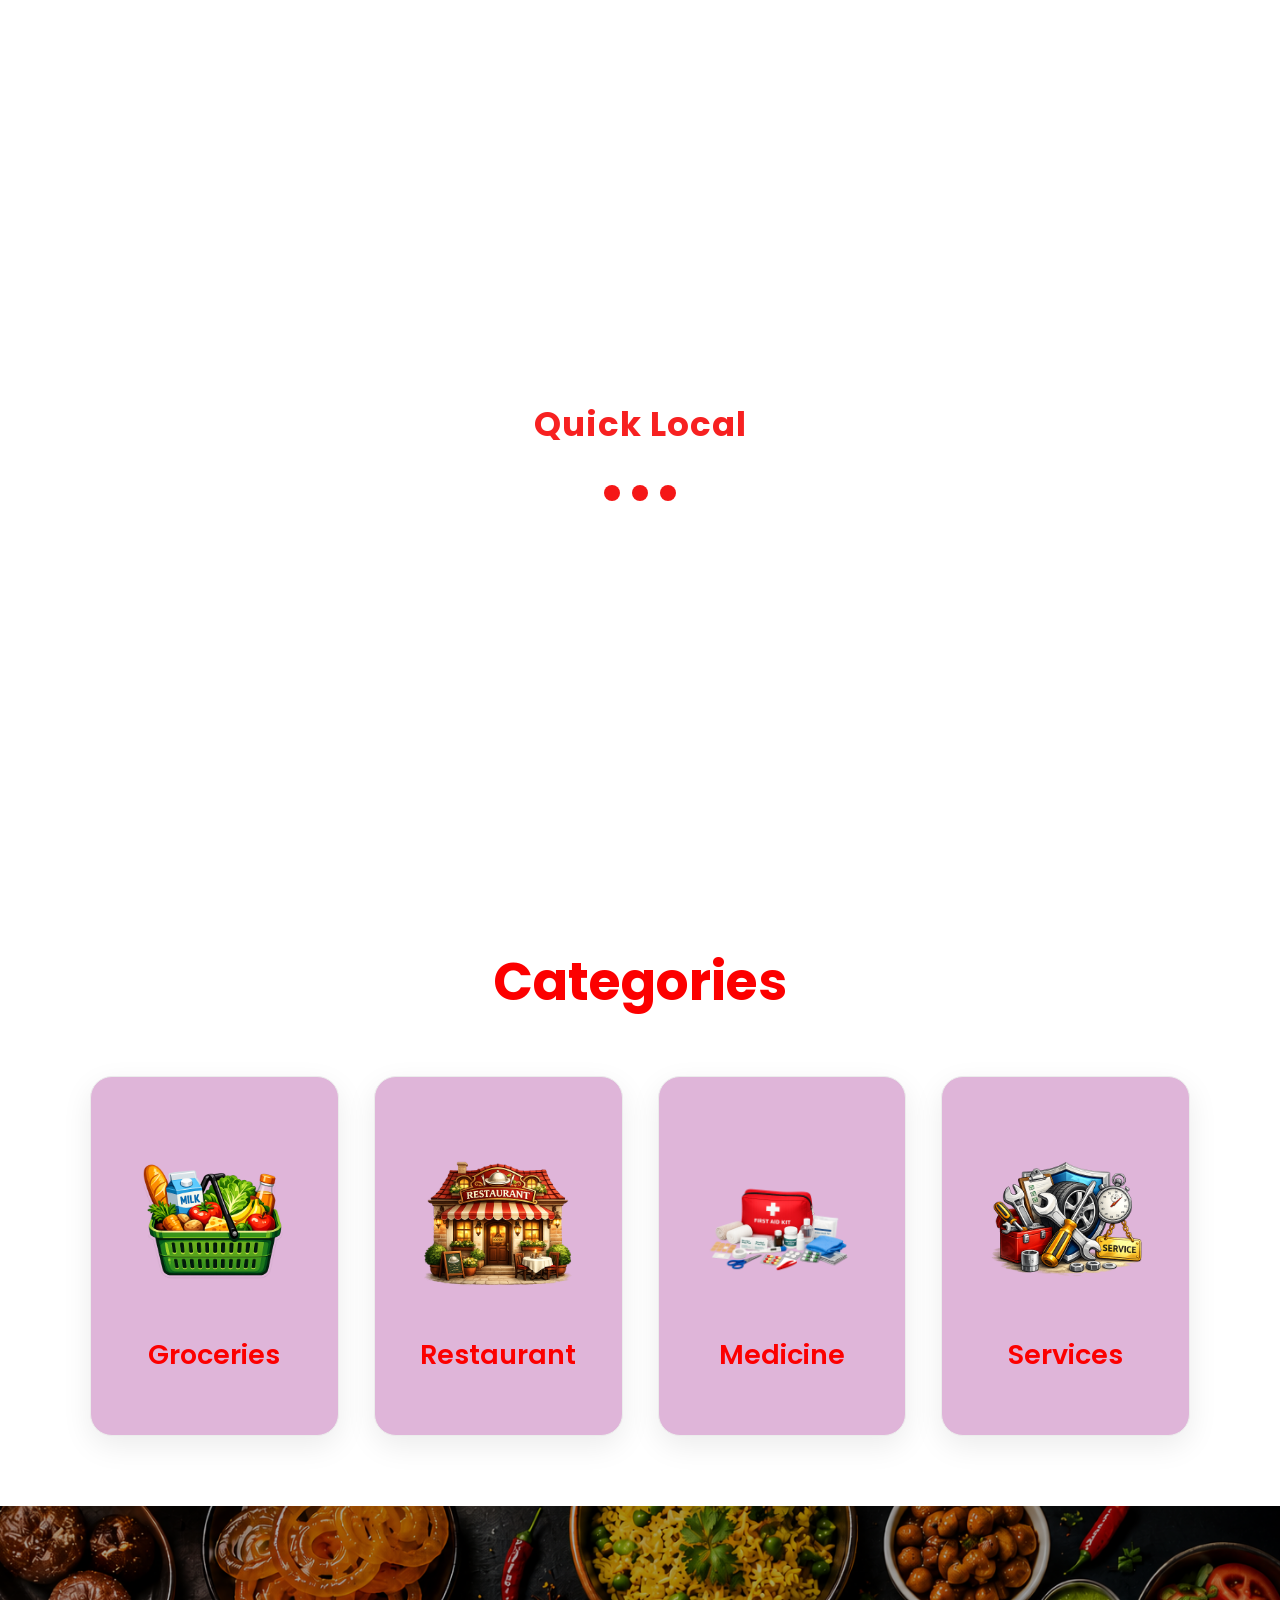
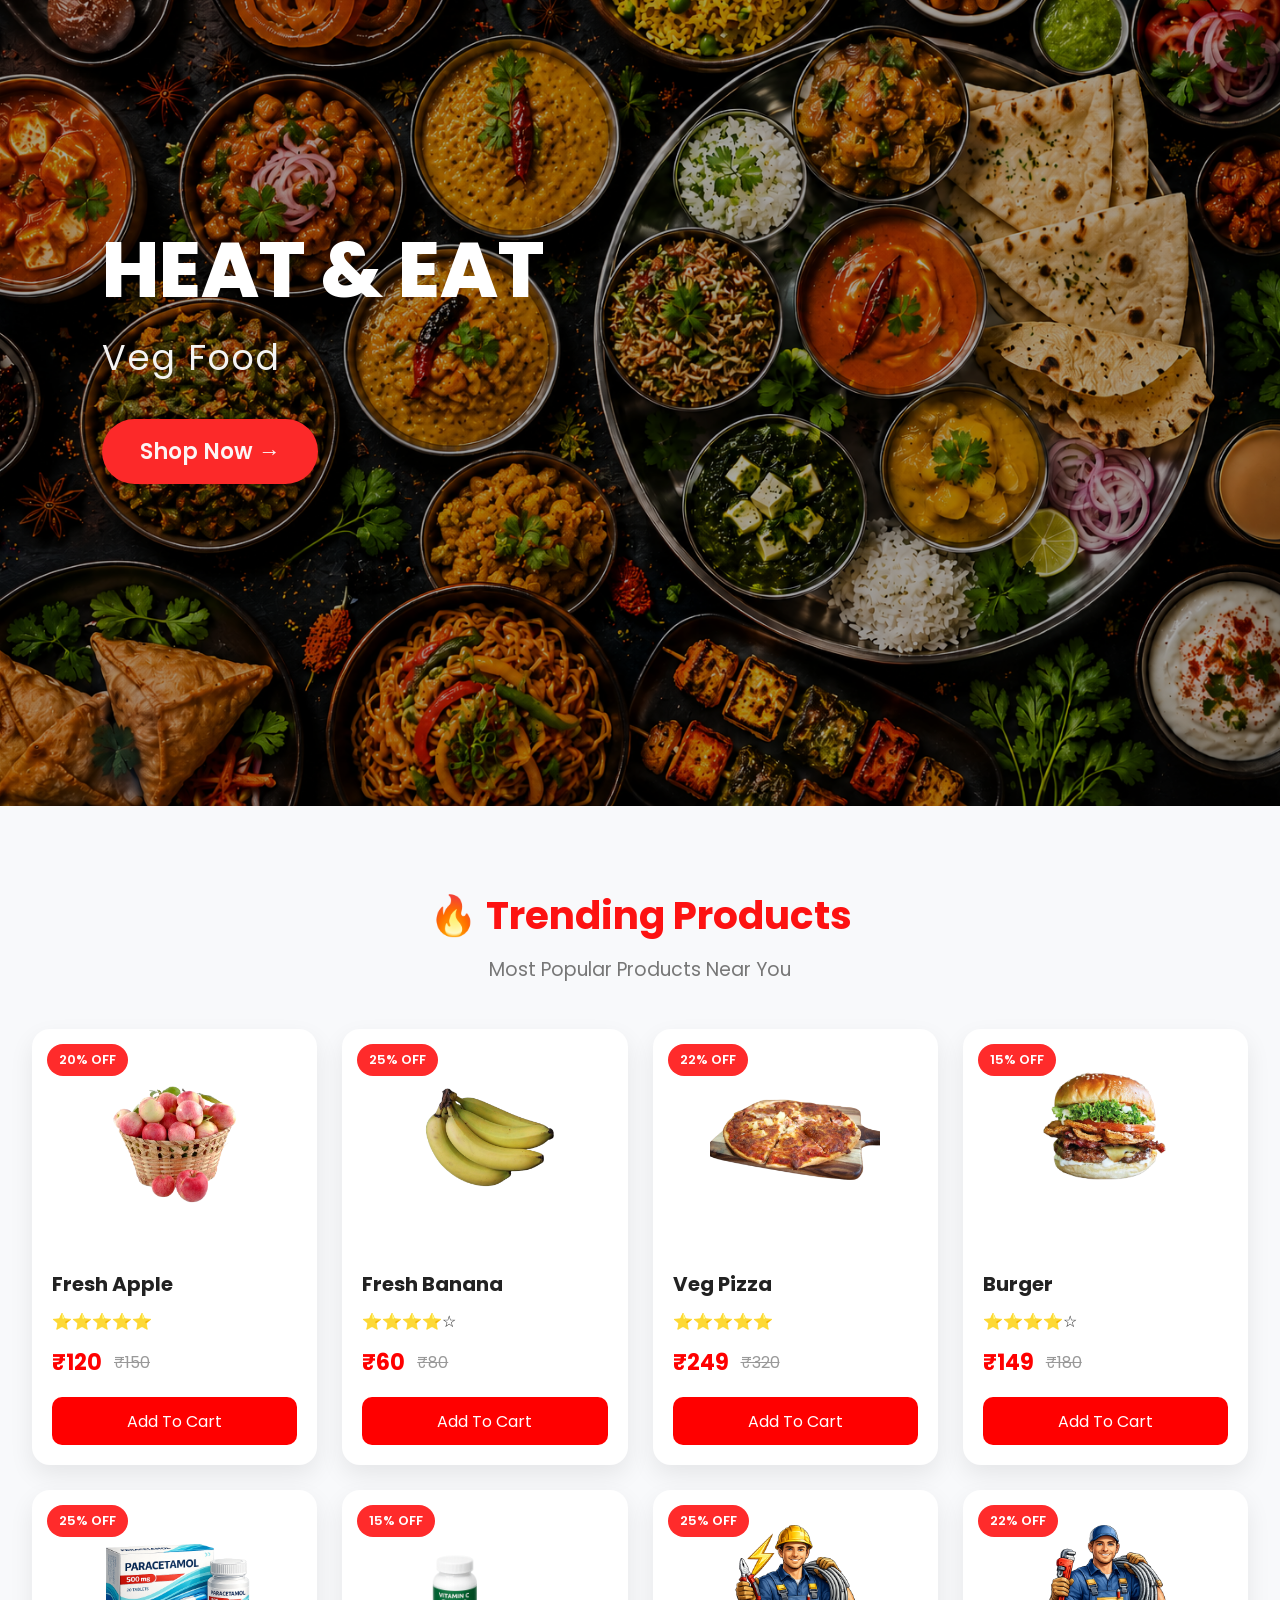
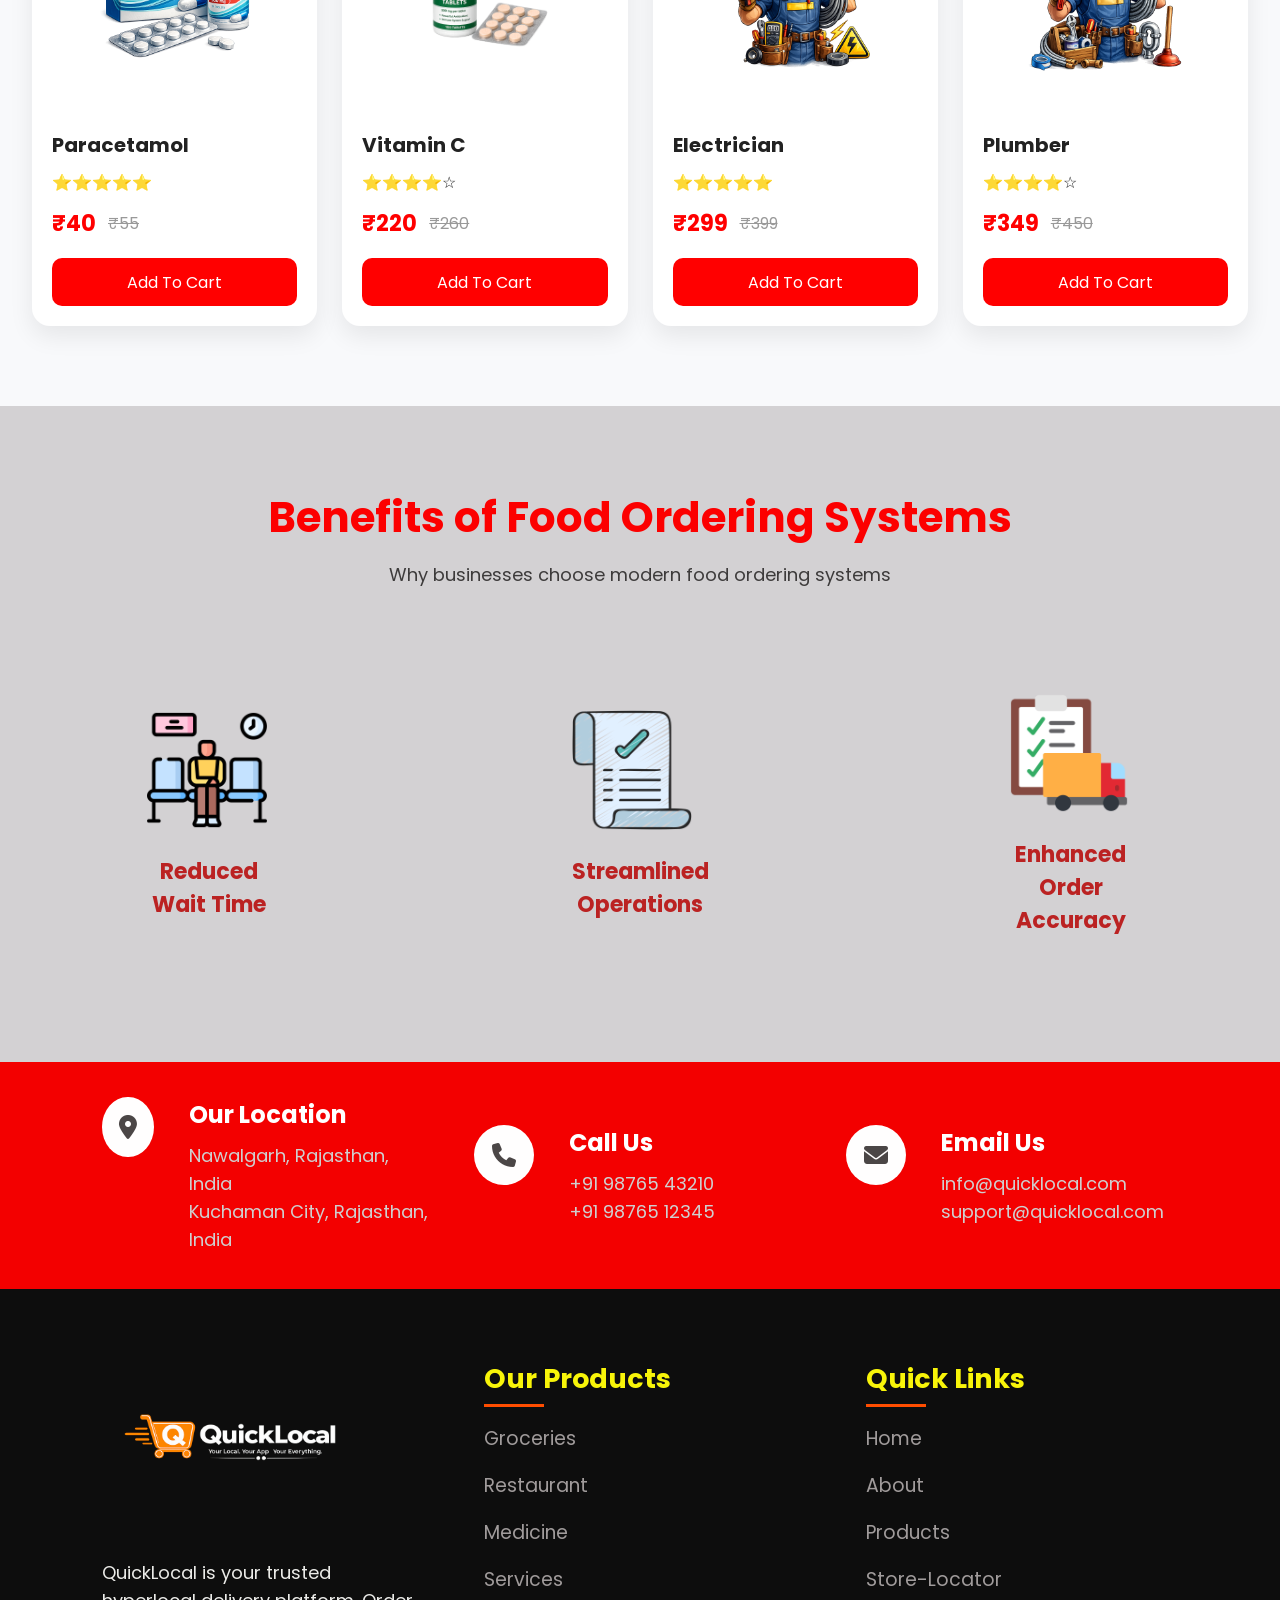
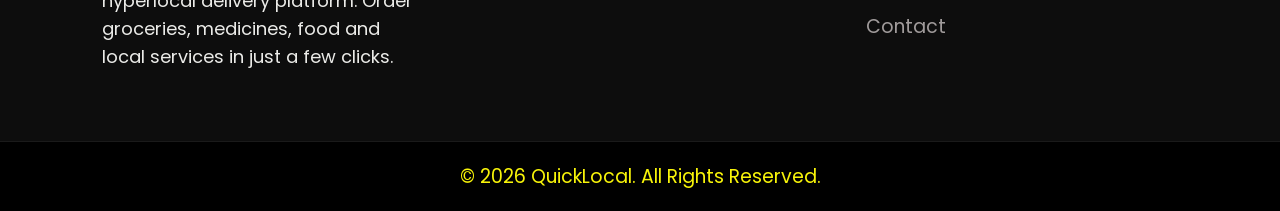
<file: Html/index.html>
<!DOCTYPE html>
<html lang="en">

<head>
    <meta charset="UTF-8">
    <meta name="viewport" content="width=device-width, initial-scale=1.0">
    <title>QuickLocal</title>
    <!-- CSS -->
    <link rel="stylesheet" href="../Css/style.css">
    

    <!-- Font Awesome -->
    <link rel="stylesheet" href="https://cdnjs.cloudflare.com/ajax/libs/font-awesome/6.7.2/css/all.min.css">
</head>

<body>

    <!-- =========================
            HEADER START
    ========================== -->

    <header class="header">
        <div class="container">
            <!-- Search Bar -->
            <div class="search-area">
                <form class="search-form">
                    <button type="submit">
                        <i class="fa-solid fa-magnifying-glass"></i>
                    </button>
                    <input type="text" placeholder="Search products, stores, groceries...">
                </form>
            </div>

            <!--Logo -->
            <div class="logo-area">
                <a href="../Html/index.html">
                    <img src="../Images/logo3.png" alt="QuickLocal Logo">
                </a>
            </div>

           <!-- Right Side -->
<div class="right-area">

    <!-- Login (Logged Out) -->
    <a href="login.html" class="header-link" id="loginLink">
        <i class="fa-solid fa-right-to-bracket"></i>
        <span>Login / Signup</span>
    </a>

    <!-- User Name (Logged In) -->
    <span class="header-user" id="userName" style="display:none;">
        Hi, <span id="displayName"></span>
    </span>

    <!-- Logout -->
    <a href="#" class="header-link logout-link" id="logoutLink" style="display:none;">
        <i class="fa-solid fa-right-from-bracket"></i>
        <span>Logout</span>
    </a>

    <!-- Profile -->
    <a href="profile.html" class="header-link">
        <i class="fa-solid fa-user"></i>
        <span>My Profile</span>
    </a>

    <!-- Wishlist -->
    <a href="wishlist.html" class="header-link">
        <i class="fa-solid fa-heart"></i>
        <span>Wishlist</span>
    </a>

    <!-- Cart -->
    <a href="cart.html" class="cart-btn">
        <i class="fa-solid fa-cart-shopping"></i>
        <span class="cart-count">0</span>
    </a>

</div>
   
            </div>
        </div>
    </header>

    <!-- =========================================
                NAVBAR START
========================================= -->

    <nav class="navbar">

        <div class="container">
            <button class="menu-toggle">
                <i class="fa-solid fa-bars"></i>
            </button>
            <ul class="nav-menu">

                <li class="nav-item">
                    <a href="index.html" class="nav-link active">
                        Home
                    </a>
                </li>

                <li class="nav-item">
                    <a href="../Html/about.html" class="nav-link">
                        About Us
                    </a>
                </li>

                <li class="nav-item">
                    <a href="../Html/products.html" class="nav-link">
                        Products
                    </a>
                </li>

                <li class="nav-item">
                    <a href="../Html/store-locator.html" class="nav-link">
                        Store Locator
                    </a>
                </li>

                <li class="nav-item">
                    <a href="../Html/contact.html" class="nav-link">
                        Contact Us
                    </a>
                </li>

            </ul>

        </div>

    </nav>

    <!-- =========================================
                NAVBAR END
========================================= -->

    <!-- ================= HERO SLIDER ================= -->

    <section class="hero-slider">

        <div class="slider">

            <!-- Slide 1 -->

            <div class="slide active">

                <img src="../Images/slide1.1.png" alt="Slide 1">

            </div>


            <!-- Slide 2 -->

            <div class="slide">

                <img src="../Images/slide2.1.png" alt="Slide 2">

            </div>


            <!-- Slide 3 -->

            <div class="slide">

                <img src="../Images/slide3.1.png" alt="Slide 3">

            </div>


            <!-- Slide 4 -->

            <div class="slide">

                <img src="../Images/slide4.1.png" alt="Slide 4">

            </div>


            <!-- Slide 5 -->

            <div class="slide">

                <img src="../Images/slide5.1.png" alt="Slide 5">

            </div>


            <!-- Left Arrow -->

            <button class="prev">

                <i class="fa-solid fa-chevron-left"></i>

            </button>


            <!-- Right Arrow -->

            <button class="next">

                <i class="fa-solid fa-chevron-right"></i>

            </button>


            <!-- Dots -->

            <div class="dots">

                <span class="dot active"></span>

                <span class="dot"></span>

                <span class="dot"></span>

                <span class="dot"></span>

                <span class="dot"></span>

            </div>

        </div>

    </section>

    <!-- ================= HERO SLIDER END ================= -->

    <!-- ======Hero-Category-Start-Here  ======= -->


    <section class="hero-category">
        <h1>Categories</h1>
        <div class="category-container">
            <div class="category">
                <a href="../Html/products.html?category=grocery">
                    <img src="../Images/Grosery.png" alt="groceries">
                </a>
                <h3>Groceries</h3>
            </div>
            <div class="category">
                <a href="../Html/products.html?category=restaurant">
                    <img src="../Images/restorent.png" alt="restaurant">
                </a>
                <h3>Restaurant</h3>
            </div>
            <div class="category">
                <a href="../Html/products.html?category=medicine">
                    <img src="../Images/meadisean.png" alt="medicine">
                </a>
                <h3>Medicine </h3>
            </div>
            <div class="category">
                <a href="../Html/products.html?category=services">
                    <img src="../Images/services.png" alt="services">
                </a>
                <h3>Services</h3>
            </div>
    </section>


    <!-- Heat & Eat Section -->
    <section class="heat-eat-section">
        <div class="overlay"></div>

        <div class="heat-content">
            <h1>Heat & Eat</h1>
            <p>Veg Food</p>

            <a href="../Html/products.html?category=restaurant" class="shop-btn">
                Shop Now →
            </a>
        </div>
    </section>

<!-- =====Treding Product Here===== -->
    <!--=========================================
        TRENDING PRODUCTS
==========================================-->

<section class="trending-section">

    <div class="container">

        <div class="section-title">

            <h2>🔥 Trending Products</h2>

            <p>Most Popular Products Near You</p>

        </div>

        <div id="trendingProducts" class="trending-grid">

            <!-- JavaScript -->

        </div>

    </div>

</section>




    <section class="info">
        <div class="heading">
            <h1>Benefits of Food Ordering Systems</h1>
            <p>Why businesses choose modern food ordering systems</p>
        </div>

        <div class="benefits">

            <div class="container2">
                <img src="../Images/waiting-room.png" alt="">
                <h4>Reduced Wait Time</h4>
            </div>

            <div class="container2">
                <img src="../Images/checklist.png" alt="">
                <h4>Streamlined Operations</h4>
            </div>

            <div class="container2">
                <img src="../Images/checklist (1).png" alt="">
                <h4>Enhanced Order Accuracy</h4>
            </div>

        </div>

    </section>
    <!-- ===============================
        BACK TO TOP BUTTON
================================ -->

    <button id="topBtn" title="Go To Top">

        <i class="fa-solid fa-arrow-up"></i>

    </button>
    <!-- =======Sub Footer===== -->
    <section class="sub-footer">

        <div class="footer-box">
            <i class="fa-solid fa-location-dot"></i>

            <div>
                <h3>Our Location</h3>
                <p>Nawalgarh, Rajasthan, India</p>
                <p>Kuchaman City, Rajasthan, India</p>
            </div>
        </div>

        <div class="footer-box">
            <i class="fa-solid fa-phone"></i>

            <div>
                <h3>Call Us</h3>
                <p>+91 98765 43210</p>
                <p>+91 98765 12345</p>
            </div>
        </div>

        <div class="footer-box">
            <i class="fa-solid fa-envelope"></i>

            <div>
                <h3>Email Us</h3>
                <p>info@quicklocal.com</p>
                <p>support@quicklocal.com</p>
            </div>
        </div>

    </section>

    <!-- ======Footer===== -->
    <footer class="footer">

        <!-- Left -->
        <div class="footer-col">

            <img src="../Images/logo2.png" alt="QuickLocal Logo" class="footer-logo">

            <p>
                QuickLocal is your trusted hyperlocal delivery platform.
                Order groceries, medicines, food and local services in just a few clicks.
            </p>

        </div>

        <!-- Center -->
        <div class="footer-col">

            <h3>Our Products</h3>

            <ul>

                <li><a href="../Html/products.html?category=grocery">Groceries</a></li>

                <li><a href="../Html/products.html?category=restaurant">Restaurant</a></li>

                <li><a href="../Html/products.html?category=medicine">Medicine</a></li>

                <li><a href="../Html/products.html?category=services">Services</a></li>

            </ul>

        </div>

        <!-- Right -->
        <div class="footer-col">

            <h3>Quick Links</h3>

            <ul>

                <li><a href="../Html/index.html">Home</a></li>

                <li><a href="../Html/about.html">About</a></li>

                <li><a href="../Html/products.html">Products</a></li>

                <li><a href="../Html/store-locator.html">Store-Locator</a></li>

                <li><a href="../Html/contact.html">Contact</a></li>

            </ul>

        </div>

    </footer>

    <div class="copyright">

        © 2026 QuickLocal. All Rights Reserved.

    </div>
    <!--=========================================
            LOADING SCREEN
==========================================-->

    <div id="loader">

        <div class="loader-content">

            <!-- <img src="../Images/logo.png" alt="ProAdWise Logo"> -->

            <h2>Quick Local</h2>

            <div class="loader-animation">

                <span></span>
                <span></span>
                <span></span>

            </div>

        </div>

    </div>
    <!-- JS -->
    
    
     <script src="../Js/product-data.js"></script>
    <script src="../Js/trending.js"></script>
   <script src="../Js/auth.js"></script>
   <script src="../Js/script.js"></script>

</body>

</html>
</file>
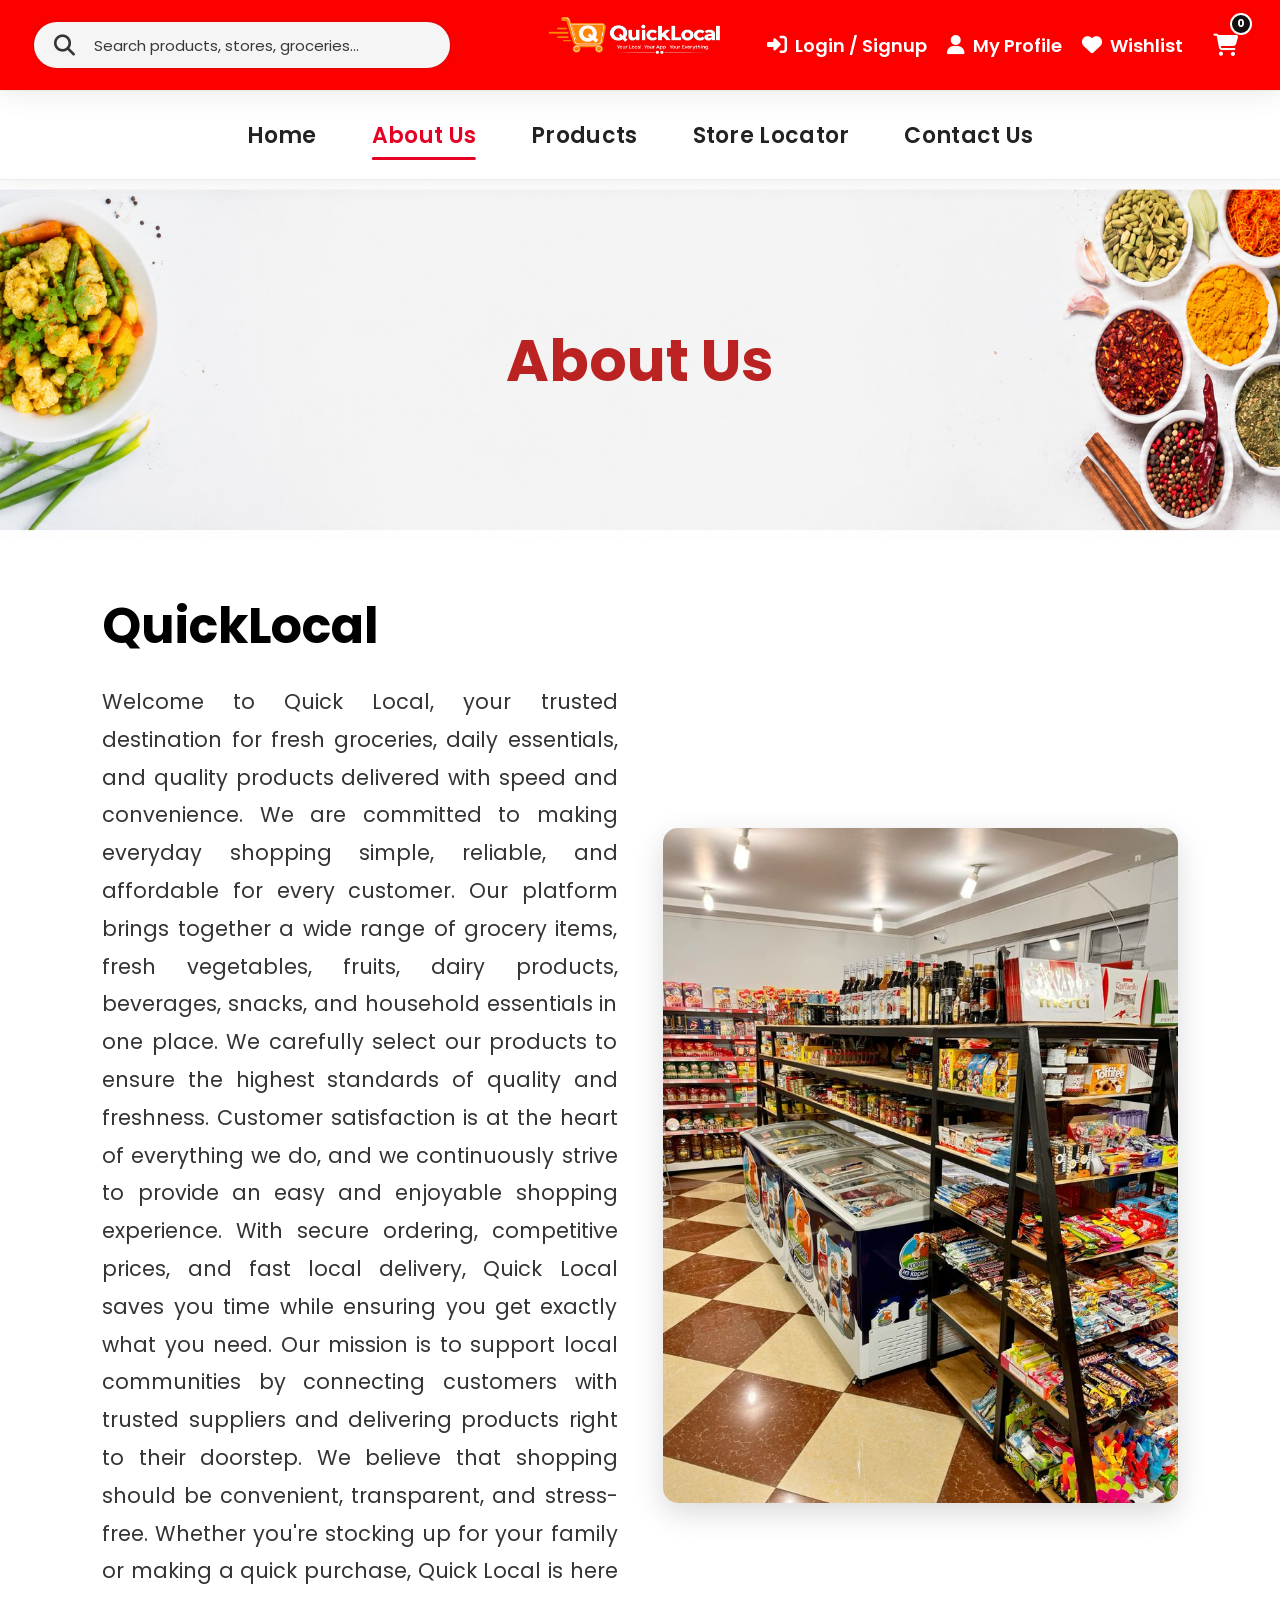
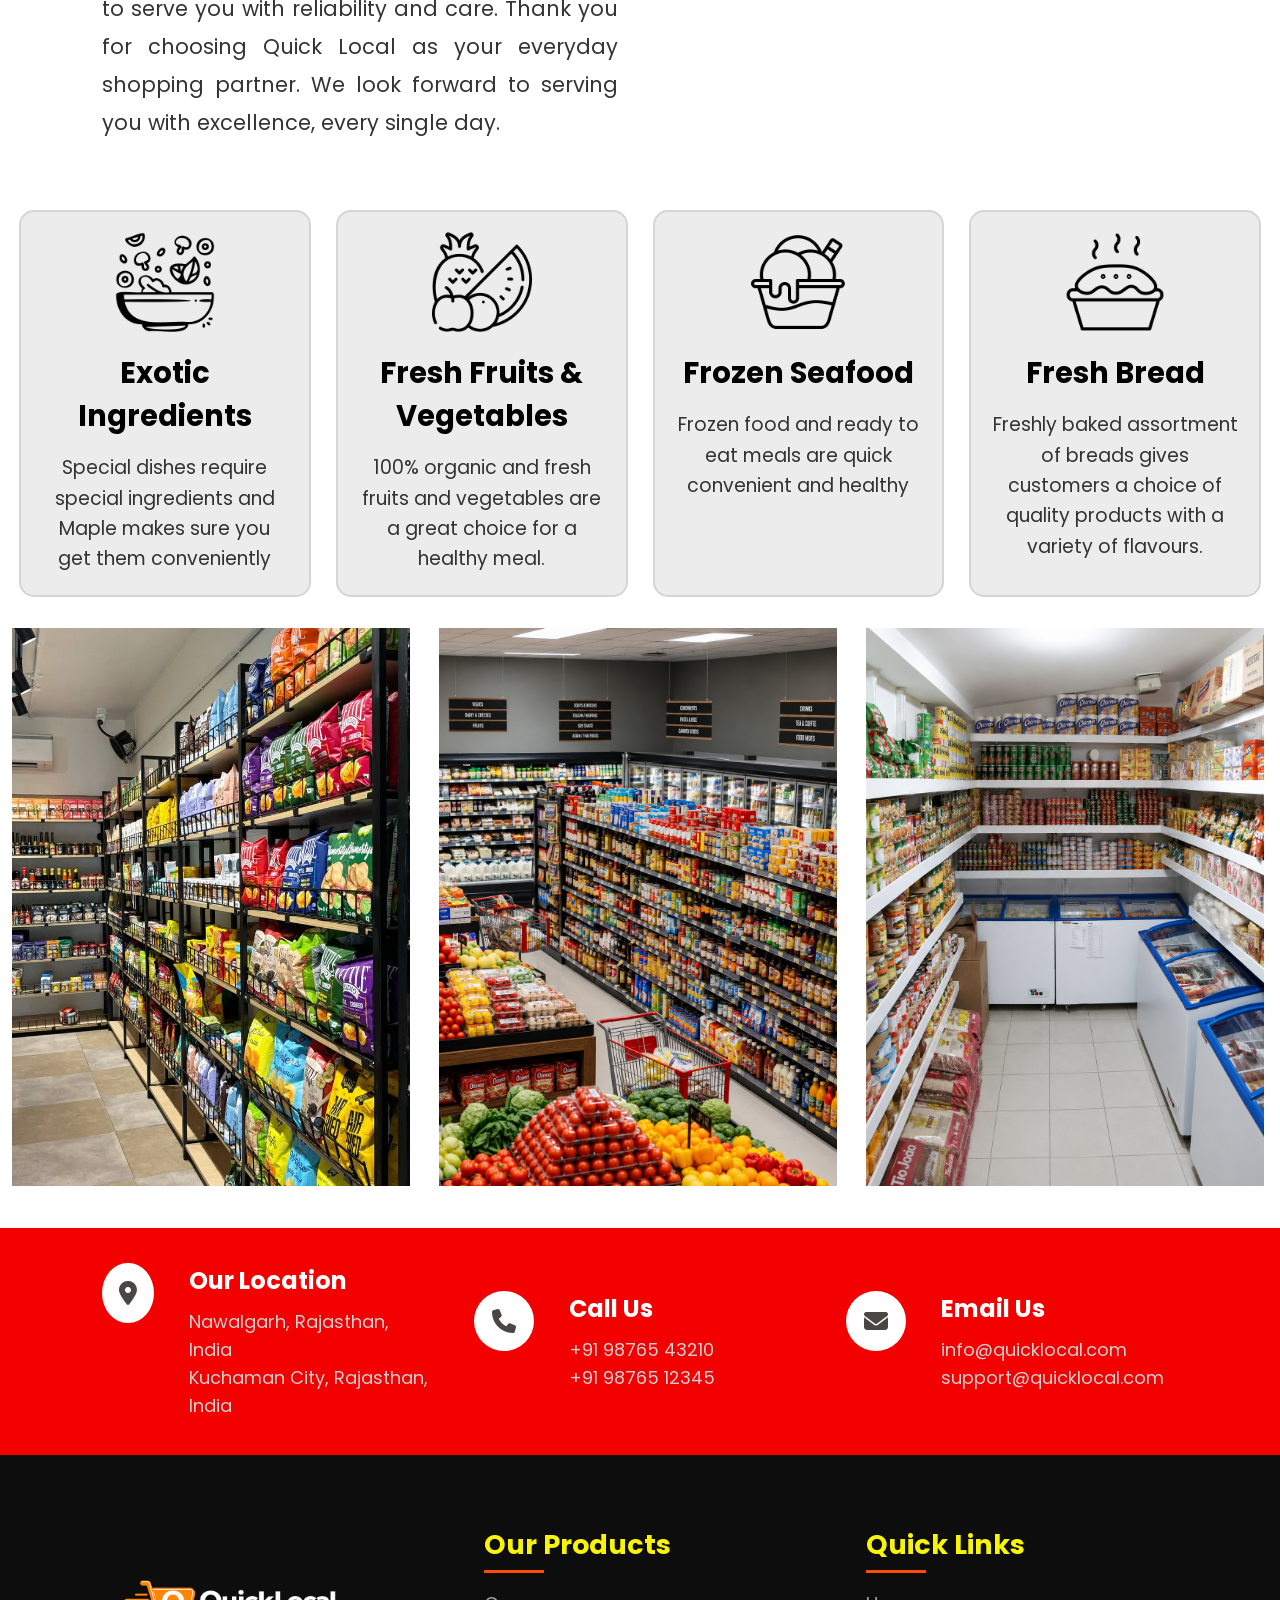
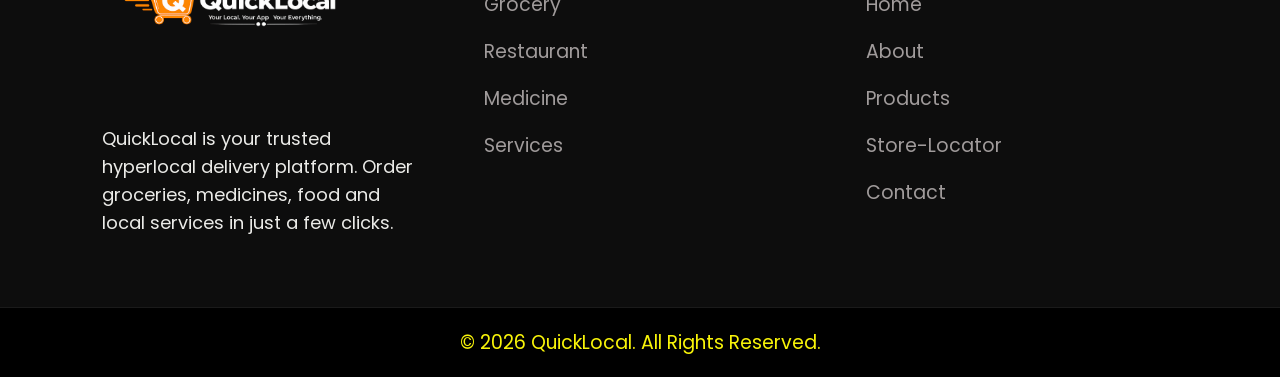
<file: Html/about.html>
<!DOCTYPE html>
<html lang="en">

<head>
    <meta charset="UTF-8">
    <meta name="viewport" content="width=device-width, initial-scale=1.0">
    <title>QuickLocal</title>
    <!-- CSS -->
    <link rel="stylesheet" href="../Css/style.css">
    <link rel="stylesheet" href="../Css/about.css">

    <!-- Font Awesome -->
    <link rel="stylesheet" href="https://cdnjs.cloudflare.com/ajax/libs/font-awesome/6.7.2/css/all.min.css">
</head>

<body>

    <!-- =========================
            HEADER START
    ========================== -->

    <header class="header">
        <div class="container">
            <!-- Search Bar -->
            <div class="search-area">
                <form class="search-form">
                    <button type="submit">
                        <i class="fa-solid fa-magnifying-glass"></i>
                    </button>
                    <input type="text" placeholder="Search products, stores, groceries...">
                </form>
            </div>

            <!--Logo -->
            <div class="logo-area">
                <a href="../Html/index.html">
                    <img src="../Images/logo2.png" alt="QuickLocal Logo">
                </a>
            </div>

           <div class="right-area">

    <!-- Login (Logged Out) -->
    <a href="login.html" class="header-link" id="loginLink">
        <i class="fa-solid fa-right-to-bracket"></i>
        <span>Login / Signup</span>
    </a>

    <!-- User Name (Logged In) -->
    <span class="header-user" id="userName" style="display:none;">
        Hi, <span id="displayName"></span>
    </span>

    <!-- Logout -->
    <a href="#" class="header-link logout-link" id="logoutLink" style="display:none;">
        <i class="fa-solid fa-right-from-bracket"></i>
        <span>Logout</span>
    </a>

    <!-- Profile -->
    <a href="profile.html" class="header-link">
        <i class="fa-solid fa-user"></i>
        <span>My Profile</span>
    </a>

    <!-- Wishlist -->
    <a href="wishlist.html" class="header-link">
        <i class="fa-solid fa-heart"></i>
        <span>Wishlist</span>
    </a>

    <!-- Cart -->
    <a href="cart.html" class="cart-btn">
        <i class="fa-solid fa-cart-shopping"></i>
        <span class="cart-count">0</span>
    </a>

</div>
              
            </div>
        </div>
    </header>

    <!-- =========================================
                NAVBAR START
========================================= -->

    <nav class="navbar">

        <div class="container">
            <button class="menu-toggle">
                <i class="fa-solid fa-bars"></i>
            </button>
            <ul class="nav-menu">

                <li class="nav-item">
                    <a href="../Html/index.html" class="nav-link ">
                        Home
                    </a>
                </li>

                <li class="nav-item">
                    <a href="about.html" class="nav-link active">
                        About Us
                    </a>
                </li>

                <li class="nav-item">
                    <a href="../Html/products.html" class="nav-link">
                        Products
                    </a>
                </li>

                <li class="nav-item">
                    <a href="../Html/store-locator.html" class="nav-link">
                        Store Locator
                    </a>
                </li>

                <li class="nav-item">
                    <a href="../Html/contact.html" class="nav-link">
                        Contact Us
                    </a>
                </li>

            </ul>

        </div>

    </nav>

    <!-- =========================================
                NAVBAR END
========================================= -->


    <!-- =======Product===== -->
    <section class="contect">
        <div class="conta">
            <h1>About Us</h1>
        </div>
    </section>
    <!-- ===============================
        BACK TO TOP BUTTON
================================ -->

    <button id="topBtn" title="Go To Top">

        <i class="fa-solid fa-arrow-up"></i>

    </button>

    <!-- === Top Section Of About Us ======-->
    <section class="about">
        <div class="aboutus">
            <h1>QuickLocal</h1>
            <p>Welcome to Quick Local, your trusted destination for fresh groceries, daily essentials, and quality
                products delivered with speed and convenience. We are committed to making everyday shopping simple,
                reliable, and affordable for every customer. Our platform brings together a wide range of grocery items,
                fresh vegetables, fruits, dairy products, beverages, snacks, and household essentials in one place. We
                carefully select our products to ensure the highest standards of quality and freshness. Customer
                satisfaction is at the heart of everything we do, and we continuously strive to provide an easy and
                enjoyable shopping experience. With secure ordering, competitive prices, and fast local delivery, Quick
                Local saves you time while ensuring you get exactly what you need. Our mission is to support local
                communities by connecting customers with trusted suppliers and delivering products right to their
                doorstep. We believe that shopping should be convenient, transparent, and stress-free. Whether you're
                stocking up for your family or making a quick purchase, Quick Local is here to serve you with
                reliability and care. Thank you for choosing Quick Local as your everyday shopping partner. We look
                forward to serving you with excellence, every single day.</p>
        </div>
        <div class="aboutbg">
            <img src="../Images/Grocery Store Design.jpg" alt="About Pic">
        </div>
    </section>
    <!-- === Mid Section Of About Us ======-->
    <section class="aboutftbg1">
        <div class="ftbg1">
             <img src="../Images/ingredient.png" alt="Our Footer BG">
            <h1>Exotic Ingredients</h1>
            <p>Special dishes require special ingredients and Maple makes sure you get them conveniently</p>
        </div>

        <div class="ftbg1">
             <img src="../Images/fruit.png"  alt="Our Footer BG">
            <h1>Fresh Fruits & Vegetables</h1>
            <p>100% organic and fresh fruits and vegetables are a great choice for a healthy meal.</p>         
        </div>

        <div class="ftbg1">
            <img src="../Images/ice-cream.png" alt="Our Footer BG">
            <h1>Frozen Seafood</h1>
            <p>Frozen food and ready to eat meals are quick convenient and healthy</p>
        </div>

        <div class="ftbg1">
             <img src="../Images/bread.png" alt="Our Footer BG">
            <h1>Fresh Bread</h1>
            <p>Freshly baked assortment of breads gives customers a choice of quality products with a variety of flavours.</p>
        </div>
    </section>

    <!-- =====End Section Of About Us===== -->
    <section class="aboutftbg">
        <div class="ftbg">
            <img src="../Images/foterimg1.jpg" alt="Our Footer BG">
        </div>
        <div class="ftbg">
            <img src="../Images/foterimg2.png" alt="Our Footer BG">
        </div>
        <div class="ftbg">
            <img src="../Images/foterimg3.png" alt="Our Footer BG">
        </div>
    </section>

    <!-- ====Sub Footer==== -->
    <section class="sub-footer">

        <div class="footer-box">
            <i class="fa-solid fa-location-dot"></i>

            <div>
                <h3>Our Location</h3>
                <p>Nawalgarh, Rajasthan, India</p>
                <p>Kuchaman City, Rajasthan, India</p>
            </div>
        </div>

        <div class="footer-box">
            <i class="fa-solid fa-phone"></i>

            <div>
                <h3>Call Us</h3>
                <p>+91 98765 43210</p>
                <p>+91 98765 12345</p>
            </div>
        </div>

        <div class="footer-box">
            <i class="fa-solid fa-envelope"></i>

            <div>
                <h3>Email Us</h3>
                <p>info@quicklocal.com</p>
                <p>support@quicklocal.com</p>
            </div>
        </div>

    </section>
    <footer class="footer">

        <!-- Left -->
        <div class="footer-col">

            <img src="../Images/logo2.png" alt="QuickLocal Logo" class="footer-logo">

            <p>
                QuickLocal is your trusted hyperlocal delivery platform.
                Order groceries, medicines, food and local services in just a few clicks.
            </p>

        </div>

        <!-- Center -->
        <div class="footer-col">

            <h3>Our Products</h3>

            <ul>

                <li><a href="../Html/products.html?category=grocery">Grocery</a></li>

                <li><a href="../Html/products.html?category=restaurant">Restaurant</a></li>

                <li><a href="../Html/products.html?category=medicine">Medicine</a></li>

                <li><a href="../Html/products.html?category=services">Services</a></li>


            </ul>

        </div>

        <!-- Right -->
        <div class="footer-col">

            <h3>Quick Links</h3>

            <ul>

                <li><a href="../Html/index.html">Home</a></li>

                <li><a href="../Html/about.html">About</a></li>

                <li><a href="../Html/products.html">Products</a></li>

                <li><a href="../Html/store-locator.html">Store-Locator</a></li>

                <li><a href="../Html/contact.html">Contact</a></li>


            </ul>

        </div>

    </footer>

    <div class="copyright">

        © 2026 QuickLocal. All Rights Reserved.

    </div>
     <script src="../Js/auth.js"></script>
    <script src="../Js/script.js"></script>
</body>
</file>
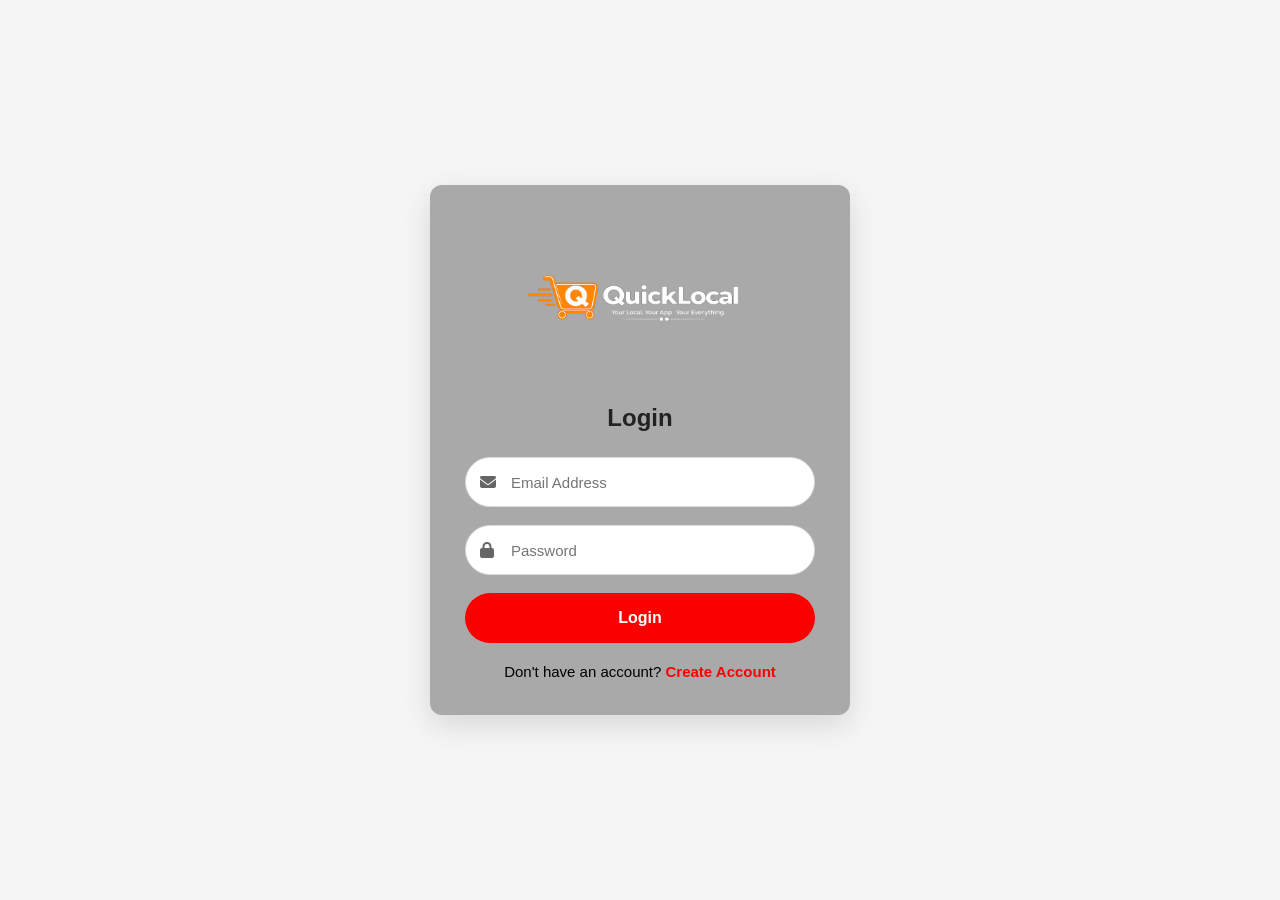
<file: Html/cart.html>
<!DOCTYPE html>
<html lang="en">

<head>

    <meta charset="UTF-8">

    <meta name="viewport" content="width=device-width, initial-scale=1.0">

    <title>My Cart | QuickLocal</title>

    <link rel="stylesheet" href="../Css/cart.css">

    <link rel="stylesheet"
        href="https://cdnjs.cloudflare.com/ajax/libs/font-awesome/6.5.2/css/all.min.css">

</head>

<body>

    <!-- ================= HEADER ================= -->

    <header class="cart-header">

        <a href="products.html" class="back-btn">

            <i class="fa-solid fa-arrow-left"></i>

            Continue Shopping

        </a>

        <h1>

            <i class="fa-solid fa-cart-shopping"></i>

            My Cart

        </h1>

    </header>





    <!-- ================= CART ITEMS ================= -->

    <main class="cart-container">

        <div id="cartItems">

            <!-- JavaScript -->

        </div>





        <!-- ================= CART SUMMARY ================= -->

        <div class="cart-summary">

            <h2>Order Summary</h2>

            <div class="summary-row">

                <span>Total Items</span>

                <span id="totalItems">0</span>

            </div>

            <div class="summary-row">

                <span>Total Price</span>

                <span id="totalPrice">₹0</span>

            </div>

            <button id="checkoutBtn">

                Proceed To Checkout

            </button>

        </div>

    </main>





    <!-- ================= EMPTY CART ================= -->

    <div class="empty-cart" id="emptyCart">

        <i class="fa-solid fa-cart-shopping"></i>

        <h2>Your Cart is Empty</h2>

        <p>Add products to continue shopping.</p>

        <a href="products.html">

            Shop Now

        </a>

    </div>





    <script src="../Js/auth.js"></script>

    <script src="../Js/cart.js"></script>

</body>

</html>
</file>
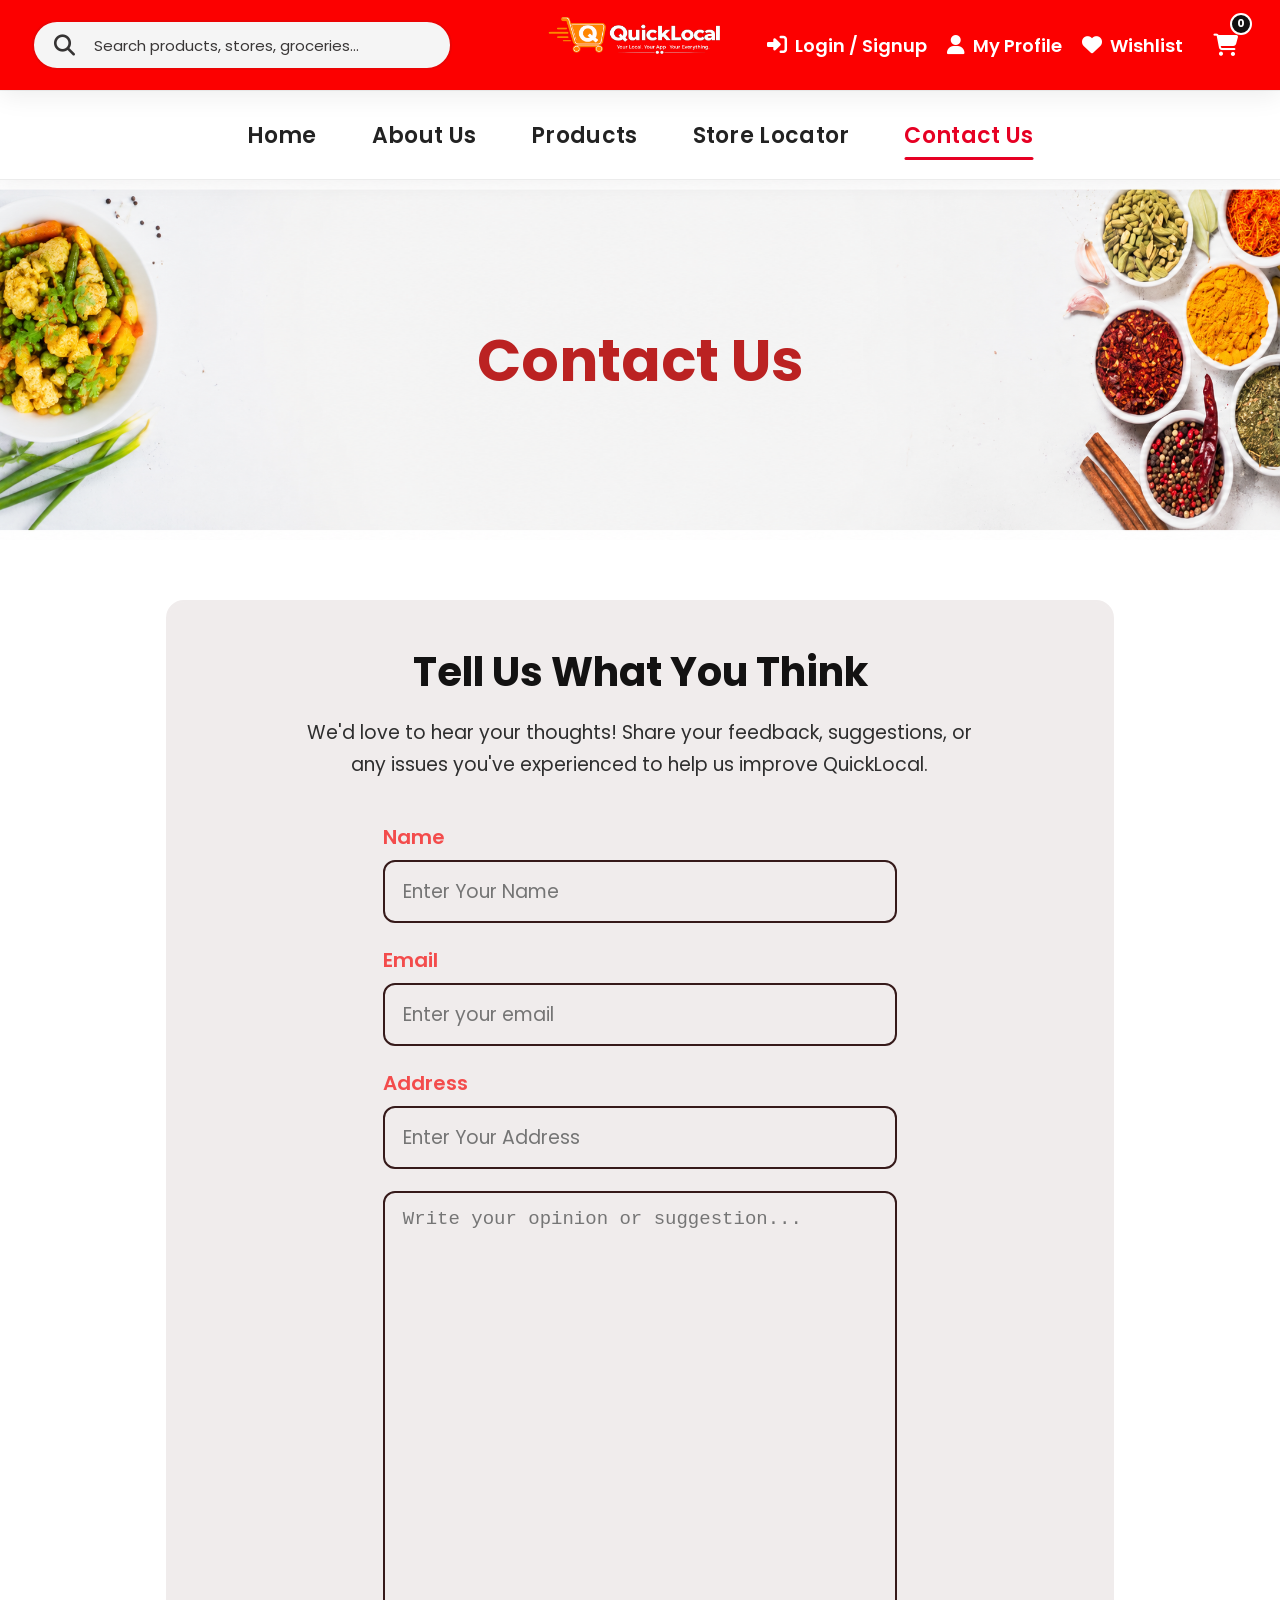
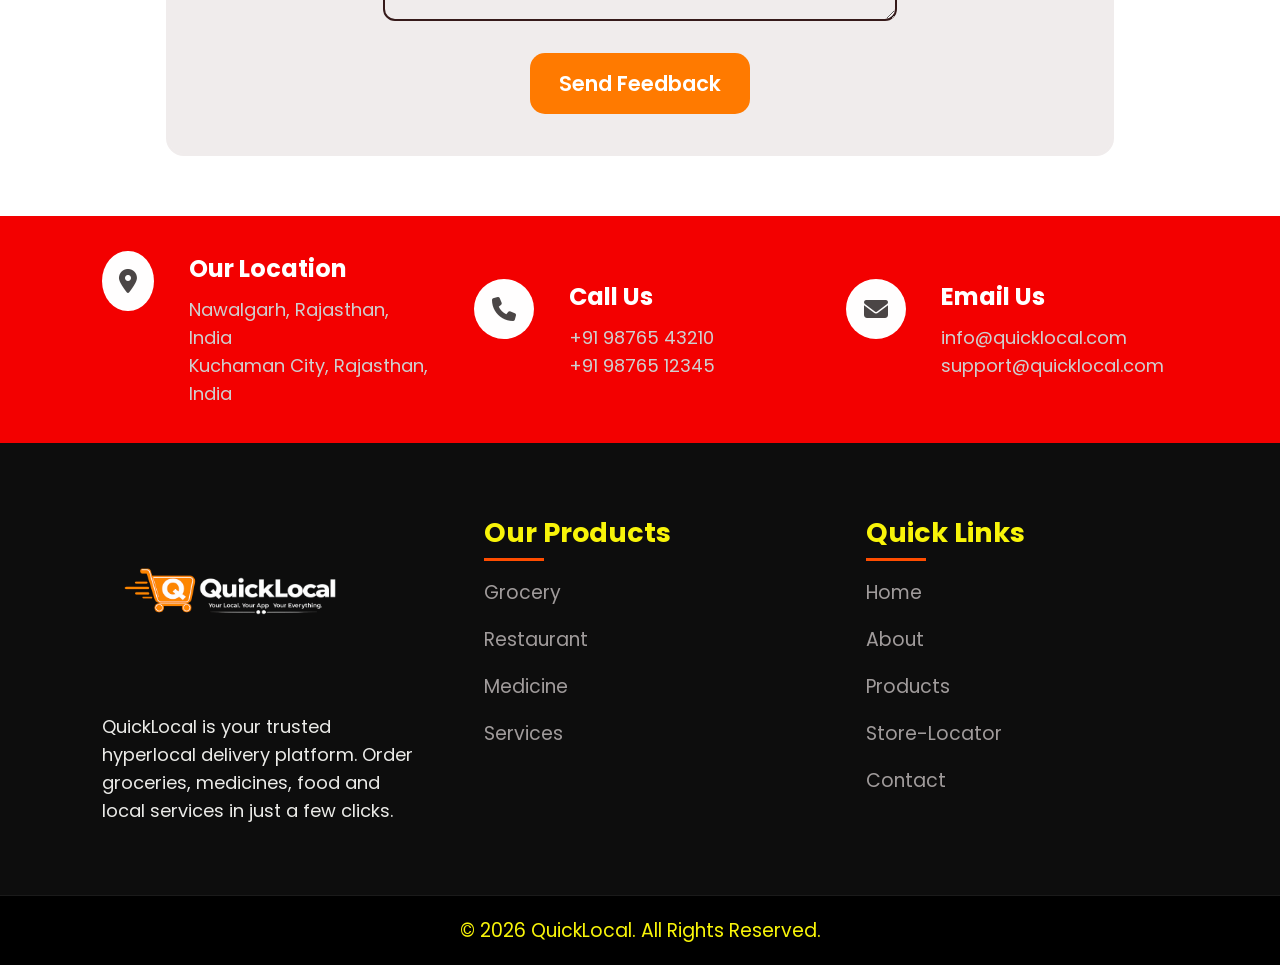
<file: Html/contact.html>
<!DOCTYPE html>
<html lang="en">

<head>
    <meta charset="UTF-8">
    <meta name="viewport" content="width=device-width, initial-scale=1.0">
    <title>QuickLocal</title>
    <!-- CSS -->
    <link rel="stylesheet" href="../Css/style.css">
    <link rel="stylesheet" href="../Css/contect.css">
    <!-- Font Awesome -->
    <link rel="stylesheet" href="https://cdnjs.cloudflare.com/ajax/libs/font-awesome/6.7.2/css/all.min.css">
</head>

<body>

    <!-- =========================
            HEADER START
    ========================== -->

    <header class="header">
        <div class="container">
            <!-- Search Bar -->
            <div class="search-area">
                <form class="search-form">
                    <button type="submit">
                        <i class="fa-solid fa-magnifying-glass"></i>
                    </button>
                    <input type="text" placeholder="Search products, stores, groceries...">
                </form>
            </div>

            <!--Logo -->
            <div class="logo-area">
                <a href="../Html/index.html">
                    <img src="../Images/logo2.png" alt="QuickLocal Logo">
                </a>
            </div>

            <!-- Right Side -->
           <div class="right-area">

    <!-- Login (Logged Out) -->
    <a href="login.html" class="header-link" id="loginLink">
        <i class="fa-solid fa-right-to-bracket"></i>
        <span>Login / Signup</span>
    </a>

    <!-- User Name (Logged In) -->
    <span class="header-user" id="userName" style="display:none;">
        Hi, <span id="displayName"></span>
    </span>

    <!-- Logout -->
    <a href="#" class="header-link logout-link" id="logoutLink" style="display:none;">
        <i class="fa-solid fa-right-from-bracket"></i>
        <span>Logout</span>
    </a>

    <!-- Profile -->
    <a href="profile.html" class="header-link">
        <i class="fa-solid fa-user"></i>
        <span>My Profile</span>
    </a>

    <!-- Wishlist -->
    <a href="wishlist.html" class="header-link">
        <i class="fa-solid fa-heart"></i>
        <span>Wishlist</span>
    </a>

    <!-- Cart -->
    <a href="cart.html" class="cart-btn">
        <i class="fa-solid fa-cart-shopping"></i>
        <span class="cart-count">0</span>
    </a>

</div>
               
            </div>
        </div>
    </header>

    <!-- =========================================
                NAVBAR START
========================================= -->

    <nav class="navbar">

        <div class="container">
            <button class="menu-toggle">
                <i class="fa-solid fa-bars"></i>
            </button>
            <ul class="nav-menu">

                <li class="nav-item">
                    <a href="../Html/index.html" class="nav-link">
                        Home
                    </a>
                </li>

                <li class="nav-item">
                    <a href="../Html/about.html" class="nav-link">
                        About Us
                    </a>
                </li>

                <li class="nav-item">
                    <a href="../Html/products.html" class="nav-link">
                        Products
                    </a>
                </li>

                <li class="nav-item">
                    <a href="../Html/store-locator.html" class="nav-link">
                        Store Locator
                    </a>
                </li>

                <li class="nav-item">
                    <a href="contact.html" class="nav-link  active">
                        Contact Us
                    </a>
                </li>

            </ul>

        </div>

    </nav>

    <!-- =========================================
                NAVBAR END
========================================= -->

<section class="contect">
    <div class="conta">
        <h1>Contact Us</h1>
    </div>
</section>

<!-- ====Detaling page==== -->
<section class="selfintro">
    <h1>Tell Us What You Think </h1>
    <p>We'd love to hear your thoughts! Share your feedback, suggestions, or any issues you've experienced to help us improve QuickLocal.</p>

 <form action="">
    <label for="name"> Name</label>
    <input type="text" name="name" id="name" placeholder="Enter Your Name">

    <label for="email">Email</label>
    <input type="email" id="email" placeholder="Enter your email">


    <label for="address">Address</label>
    <input type="text" name="address" id="address" placeholder="Enter Your Address">

    <textarea name="textarea" id="textarea" rows="18" cols="25" placeholder="Write your opinion or suggestion..."></textarea>

    <button type="submit">Send Feedback</button>
 </form>
</section>



<!-- ===============================
        BACK TO TOP BUTTON
================================ -->

    <button id="topBtn" title="Go To Top">

        <i class="fa-solid fa-arrow-up"></i>

    </button>
<section class="sub-footer">

    <div class="footer-box">
        <i class="fa-solid fa-location-dot"></i>

        <div>
            <h3>Our Location</h3>
             <p>Nawalgarh, Rajasthan, India</p>
             <p>Kuchaman City, Rajasthan, India</p>
        </div>
    </div>

    <div class="footer-box">
        <i class="fa-solid fa-phone"></i>

        <div>
            <h3>Call Us</h3>
            <p>+91 98765 43210</p>
            <p>+91 98765 12345</p>
        </div>
    </div>

    <div class="footer-box">
        <i class="fa-solid fa-envelope"></i>

        <div>
            <h3>Email Us</h3>
            <p>info@quicklocal.com</p>
            <p>support@quicklocal.com</p>
        </div>
    </div>

</section>
<footer class="footer">

    <!-- Left -->
    <div class="footer-col">

        <img src="../Images/logo2.png" alt="QuickLocal Logo" class="footer-logo">

        <p>
            QuickLocal is your trusted hyperlocal delivery platform.
            Order groceries, medicines, food and local services in just a few clicks.
        </p>

    </div>

    <!-- Center -->
    <div class="footer-col">

        <h3>Our Products</h3>

        <ul>

            <li><a href="../Html/products.html?category=grocery">Grocery</a></li>

            <li><a href="../Html/products.html?category=restaurant">Restaurant</a></li>

            <li><a href="../Html/products.html?category=medicine">Medicine</a></li>

            <li><a href="../Html/products.html?category=services">Services</a></li>


        </ul>

    </div>

    <!-- Right -->
    <div class="footer-col">

        <h3>Quick Links</h3>

        <ul>

             <li><a href="../Html/index.html">Home</a></li>

            <li><a href="../Html/about.html">About</a></li>

            <li><a href="../Html/products.html">Products</a></li>

            <li><a href="../Html/store-locator.html">Store-Locator</a></li>

            <li><a href="../Html/contact.html">Contact</a></li>

        </ul>

    </div>

</footer>

<div class="copyright">

    © 2026 QuickLocal. All Rights Reserved.

</div>
 <script src="../Js/auth.js"></script>
<script src="../Js/script.js"></script>
</body>
</file>
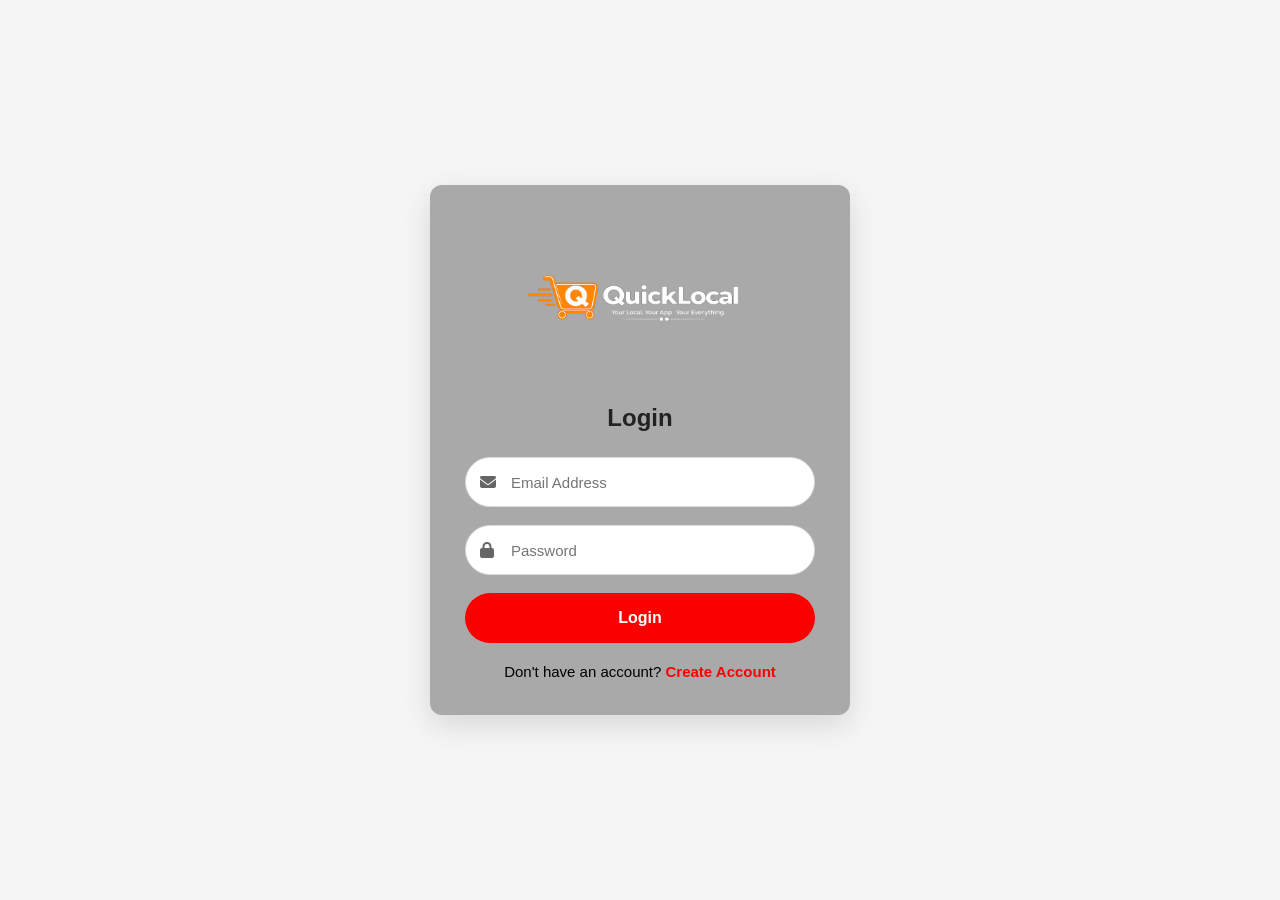
<file: Html/login.html>
<!DOCTYPE html>
<html lang="en">

<head>

    <meta charset="UTF-8">

    <meta name="viewport" content="width=device-width, initial-scale=1.0">

    <title>Login | QuickLocal</title>

    <link rel="stylesheet" href="../Css/login.css">

    <link rel="stylesheet"
        href="https://cdnjs.cloudflare.com/ajax/libs/font-awesome/6.5.2/css/all.min.css">

</head>

<body>

    <div class="auth-container">

        <div class="auth-box">

            <div class="auth-logo">

                <img src="../Images/logo2.png" alt="QuickLocal">

            </div>

            <h2>Login</h2>

            <form id="loginForm">

                <div class="input-box">

                    <i class="fa-solid fa-envelope"></i>

                    <input
                        type="email"
                        id="loginEmail"
                        placeholder="Email Address"
                        required>

                </div>

                <div class="input-box">

                    <i class="fa-solid fa-lock"></i>

                    <input
                        type="password"
                        id="loginPassword"
                        placeholder="Password"
                        required>

                </div>

                <button
                    type="submit"
                    class="auth-btn">

                    Login

                </button>

            </form>

            <p class="bottom-text">

                Don't have an account?

                <a href="signup.html">

                    Create Account

                </a>

            </p>

        </div>

    </div>

    <script src="../Js/auth.js"></script>

</body>

</html>
</file>
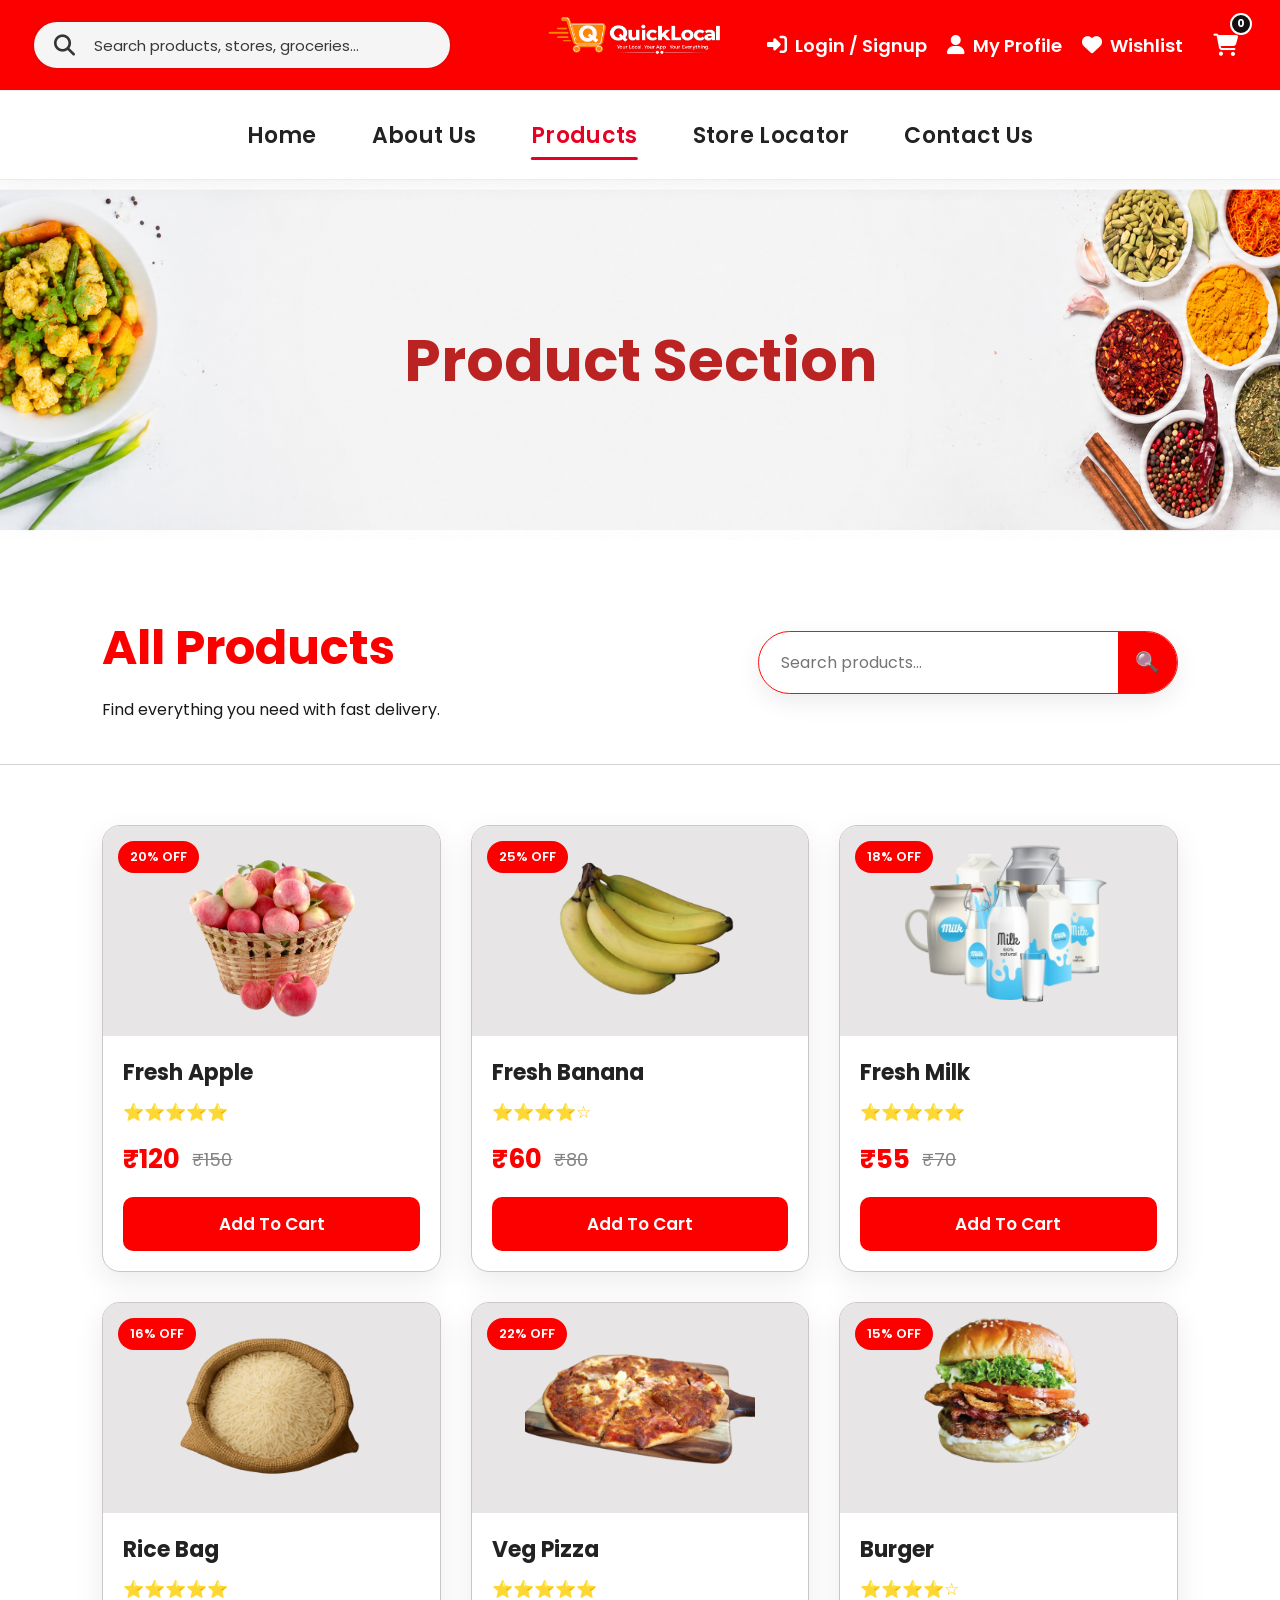
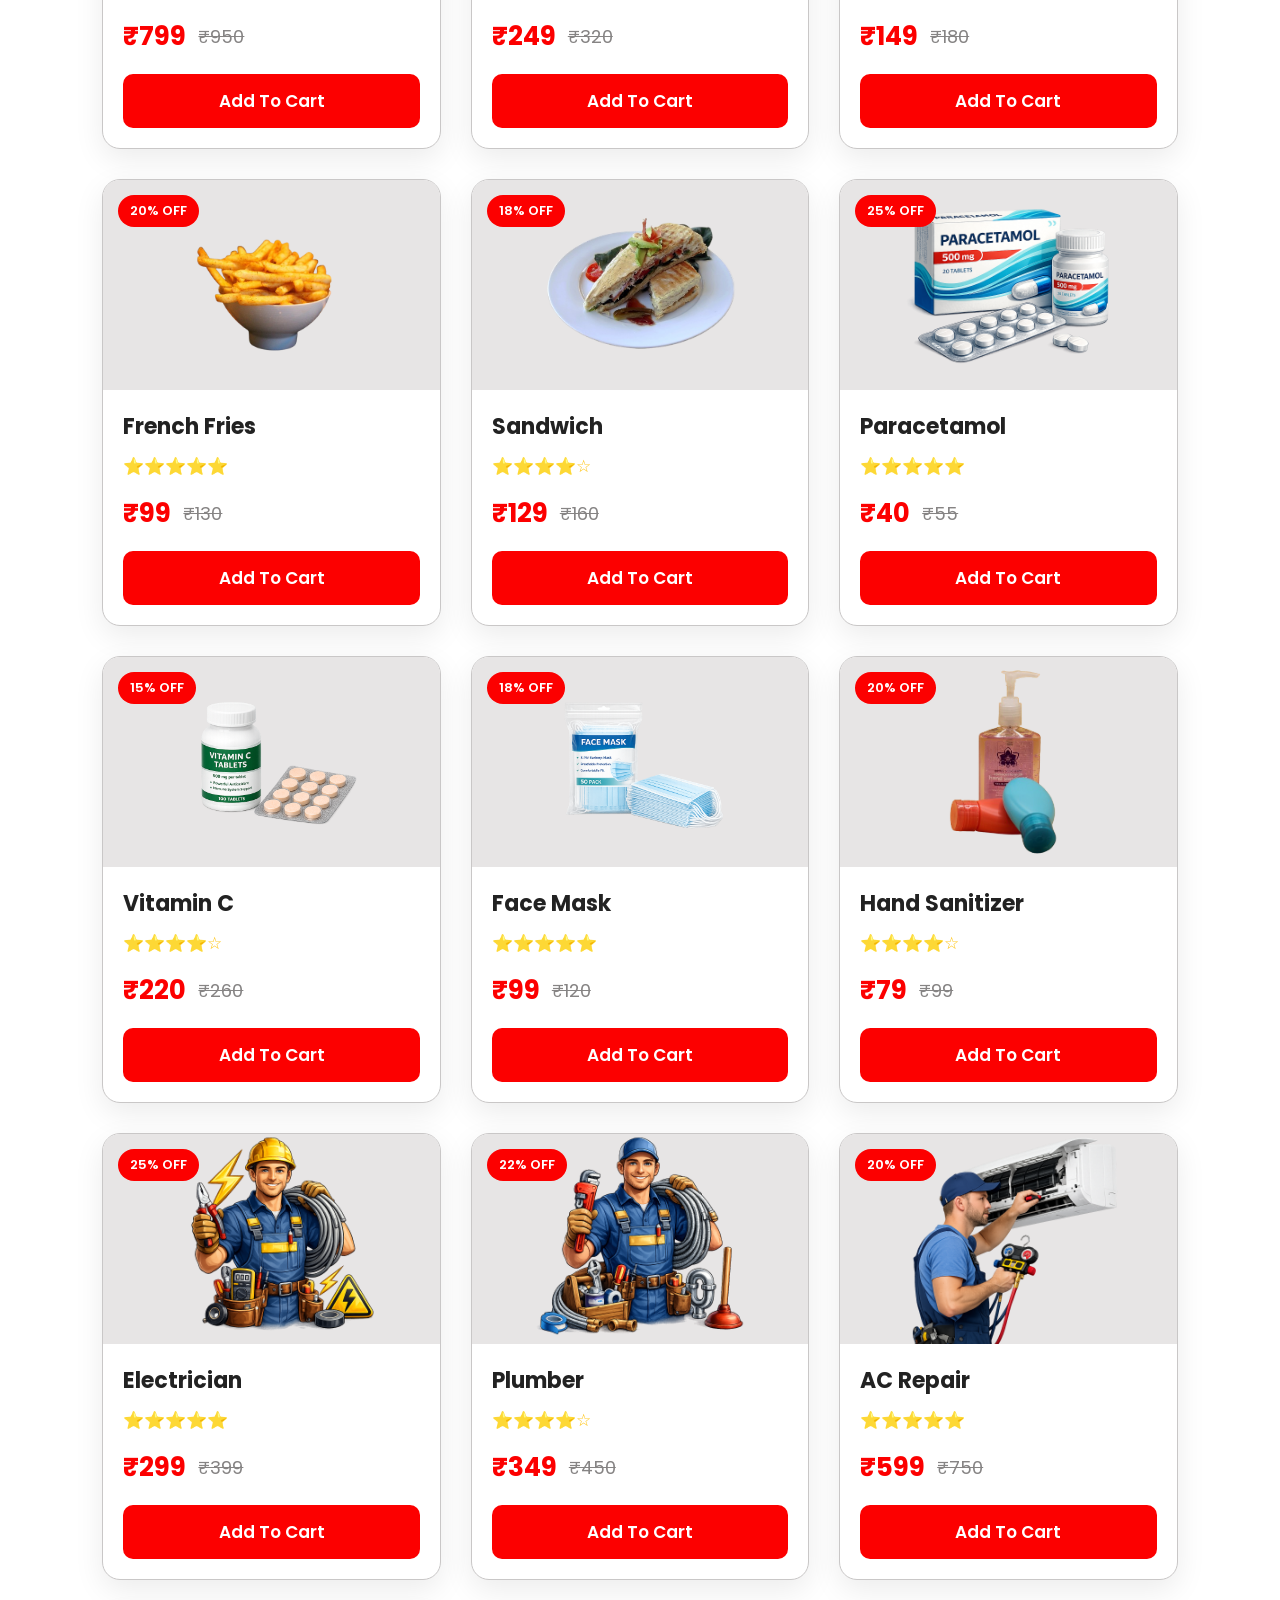
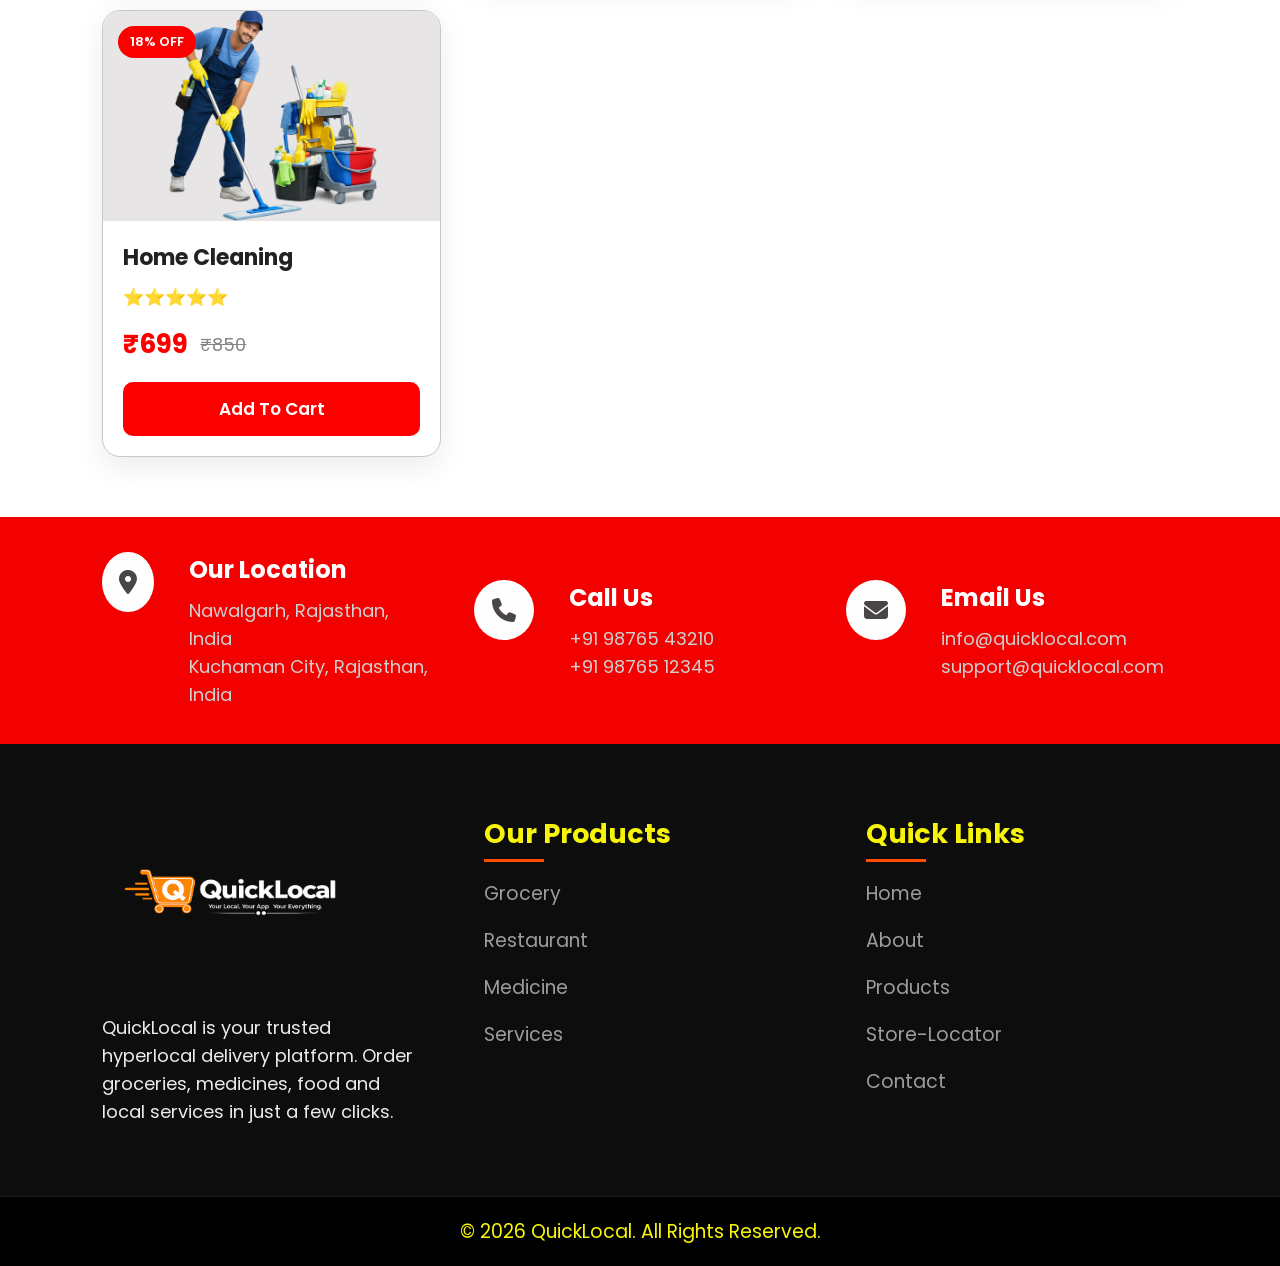
<file: Html/products.html>
<!DOCTYPE html>
<html lang="en">

<head>
    <meta charset="UTF-8">
    <meta name="viewport" content="width=device-width, initial-scale=1.0">
    <title>QuickLocal</title>
    <!-- CSS -->
    <link rel="stylesheet" href="../Css/products.css">
    <link rel="stylesheet" href="../Css/style.css">
    <!-- Font Awesome -->
    <link rel="stylesheet" href="https://cdnjs.cloudflare.com/ajax/libs/font-awesome/6.7.2/css/all.min.css">
</head>

<body>

    <!-- =========================
            HEADER START
    ========================== -->

    <header class="header">
        <div class="container">
            <!-- Search Bar -->
            <div class="search-area">
                <form class="search-form">
                    <button type="submit">
                        <i class="fa-solid fa-magnifying-glass"></i>
                    </button>
                    <input type="text" placeholder="Search products, stores, groceries...">
                </form>
            </div>

            <!--Logo -->
            <div class="logo-area">
                <a href="../Html/index.html">
                    <img src="../Images/logo2.png" alt="QuickLocal Logo">
                </a>
            </div>

            <!-- Right Side -->
                       <div class="right-area">

    <!-- Login (Logged Out) -->
    <a href="login.html" class="header-link" id="loginLink">
        <i class="fa-solid fa-right-to-bracket"></i>
        <span>Login / Signup</span>
    </a>

    <!-- User Name (Logged In) -->
    <span class="header-user" id="userName" style="display:none;">
        Hi, <span id="displayName"></span>
    </span>

    <!-- Logout -->
    <a href="#" class="header-link logout-link" id="logoutLink" style="display:none;">
        <i class="fa-solid fa-right-from-bracket"></i>
        <span>Logout</span>
    </a>

    <!-- Profile -->
    <a href="profile.html" class="header-link">
        <i class="fa-solid fa-user"></i>
        <span>My Profile</span>
    </a>

    <!-- Wishlist -->
    <a href="wishlist.html" class="header-link">
        <i class="fa-solid fa-heart"></i>
        <span>Wishlist</span>
    </a>

    <!-- Cart -->
    <a href="cart.html" class="cart-btn">
        <i class="fa-solid fa-cart-shopping"></i>
        <span class="cart-count">0</span>
    </a>

</div>
             
            </div>
        </div>
    </header>

    <!-- =========================================
                NAVBAR START
========================================= -->

    <nav class="navbar">

        <div class="container">
            <button class="menu-toggle">
                <i class="fa-solid fa-bars"></i>
            </button>
            <ul class="nav-menu">

                <li class="nav-item">
                    <a href="../Html/index.html" class="nav-link ">
                        Home
                    </a>
                </li>

                <li class="nav-item">
                    <a href="../Html/about.html" class="nav-link">
                        About Us
                    </a>
                </li>

                <li class="nav-item">
                    <a href="products.html" class="nav-link active">
                        Products
                    </a>
                </li>

                <li class="nav-item">
                    <a href="../Html/store-locator.html" class="nav-link">
                        Store Locator
                    </a>
                </li>

                <li class="nav-item">
                    <a href="../Html/contact.html" class="nav-link">
                        Contact Us
                    </a>
                </li>

            </ul>

        </div>

    </nav>

    <!-- =========================================
                NAVBAR END
========================================= -->

<!-- =======Product===== -->
<section class="contect">
    <div class="conta">
        <h1>Product Section</h1>
    </div>
</section>
<!-- ===============================
        BACK TO TOP BUTTON
================================ -->

    <button id="topBtn" title="Go To Top">

        <i class="fa-solid fa-arrow-up"></i>

    </button>


<section class="products-hero">

    <div class="products-heading">

        <p id="breadcrumb">
            <!-- Home / Products -->
        </p>

        <h1 id="categoryTitle">
            Products
        </h1>

        <p>
            Find everything you need with fast delivery.
        </p>

    </div>

    <div class="search-box">

        <input
            type="text"
            id="searchInput"
            placeholder="Search products..."
        >

        <button id="searchBtn">

            🔍

        </button>

    </div>

</section>


<!-- ================= Products ================= -->

<section class="products-section">

    <div class="products-grid" id="productsContainer">

        <!-- JavaScript yaha products show karegi -->

    </div>

</section>

<!--========================

No Products

=========================-->

<div class="no-products" id="noProducts">

    <h2>No Products Found 😔</h2>

    <p>Try another category.</p>

</div>

<section class="sub-footer">

    <div class="footer-box">
        <i class="fa-solid fa-location-dot"></i>

        <div>
            <h3>Our Location</h3>
              <p>Nawalgarh, Rajasthan, India</p>
             <p>Kuchaman City, Rajasthan, India</p>
        </div>
    </div>

    <div class="footer-box">
        <i class="fa-solid fa-phone"></i>

        <div>
            <h3>Call Us</h3>
            <p>+91 98765 43210</p>
            <p>+91 98765 12345</p>
        </div>
    </div>

    <div class="footer-box">
        <i class="fa-solid fa-envelope"></i>

        <div>
            <h3>Email Us</h3>
            <p>info@quicklocal.com</p>
            <p>support@quicklocal.com</p>
        </div>
    </div>

</section>
<footer class="footer">

    <!-- Left -->
    <div class="footer-col">

        <img src="../Images/logo2.png" alt="QuickLocal Logo" class="footer-logo">

        <p>
            QuickLocal is your trusted hyperlocal delivery platform.
            Order groceries, medicines, food and local services in just a few clicks.
        </p>

    </div>

    <!-- Center -->
    <div class="footer-col">

        <h3>Our Products</h3>

        <ul>

            <li><a href="../Html/products.html?category=grocery">Grocery</a></li>

            <li><a href="../Html/products.html?category=restaurant">Restaurant</a></li>

            <li><a href="../Html/products.html?category=medicine">Medicine</a></li>

            <li><a href="../Html/products.html?category=services">Services</a></li>

        </ul>

    </div>

    <!-- Right -->
    <div class="footer-col">

        <h3>Quick Links</h3>

        <ul>

             <li><a href="../Html/index.html">Home</a></li>

            <li><a href="../Html/about.html">About</a></li>

            <li><a href="../Html/products.html">Products</a></li>

            <li><a href="../Html/store-locator.html">Store-Locator</a></li>

            <li><a href="../Html/contact.html">Contact</a></li>


        </ul>

    </div>

</footer>

<div class="copyright">

    © 2026 QuickLocal. All Rights Reserved.

</div>
 
 <script src="../Js/product-data.js"></script>
<script src="../Js/products.js"></script>
<script src="../Js/auth.js"></script>
<!-- <script src="../Js/script.js"></script> -->
</body>
</file>
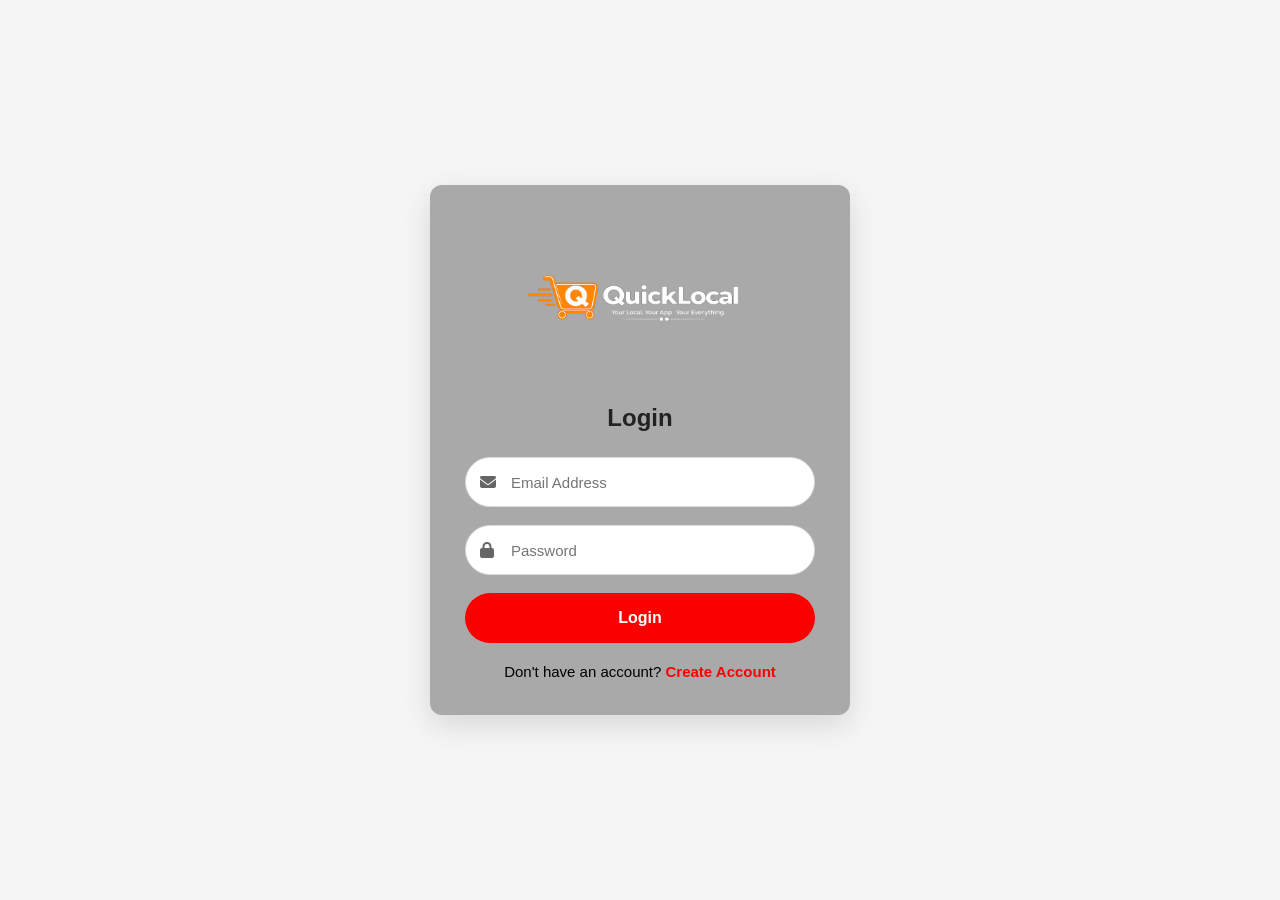
<file: Html/profile.html>
<!DOCTYPE html>
<html lang="en">
<head>

<meta charset="UTF-8">
<meta name="viewport" content="width=device-width, initial-scale=1.0">

<title>My Profile</title>

<link rel="stylesheet" href="../Css/login.css">

<link rel="stylesheet"
href="https://cdnjs.cloudflare.com/ajax/libs/font-awesome/6.5.2/css/all.min.css">

</head>

<body>

<div class="auth-container">

<div class="auth-box">

<h2>My Profile</h2>

<p><strong>Name :</strong> <span id="profileName"></span></p>

<br>

<p><strong>Email :</strong> <span id="profileEmail"></span></p>

<br><br>

<button class="auth-btn" id="logoutBtn">

Logout

</button>

</div>

</div>

<script>

const user = JSON.parse(localStorage.getItem("quicklocalUser"));

if(user){

document.getElementById("profileName").innerText=user.name;

document.getElementById("profileEmail").innerText=user.email;

}

document.getElementById("logoutBtn").onclick=function(){

localStorage.removeItem("loggedIn");

window.location.href="login.html";

}

</script>

<script src="../Js/auth.js"></script>

</body>
</html>
</file>
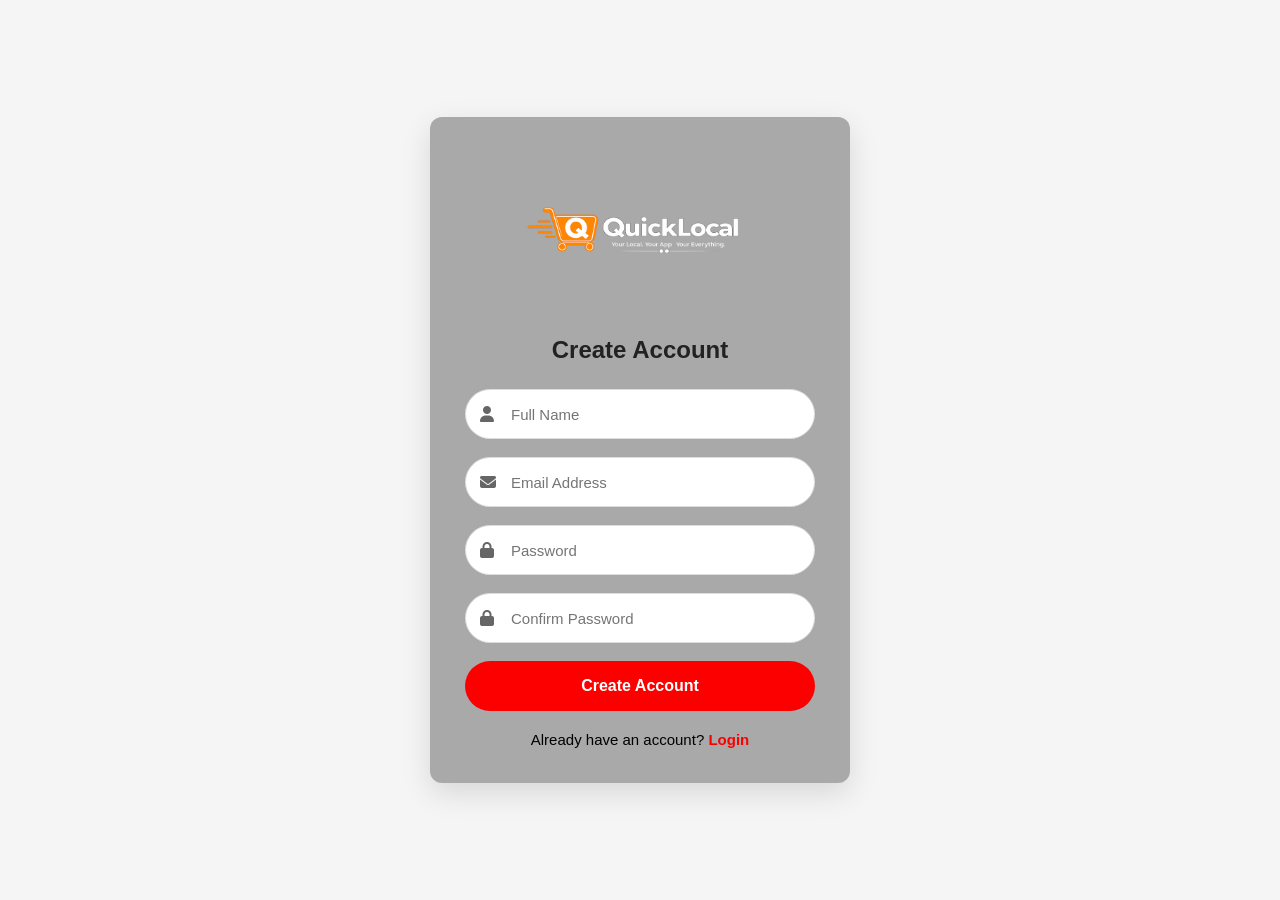
<file: Html/signup.html>
<!DOCTYPE html>
<html lang="en">
<head>

    <meta charset="UTF-8">
    <meta name="viewport" content="width=device-width, initial-scale=1.0">

    <title>Sign Up | QuickLocal</title>

    <link rel="stylesheet" href="../Css/login.css">

    <link rel="stylesheet"
    href="https://cdnjs.cloudflare.com/ajax/libs/font-awesome/6.5.2/css/all.min.css">

</head>
<body>

<div class="auth-container">

    <div class="auth-box">

        <div class="auth-logo">

            <img src="../Images/logo2.png" alt="QuickLocal">

        </div>

        <h2>Create Account</h2>

        <form id="signupForm">

            <div class="input-box">

                <i class="fa-solid fa-user"></i>

                <input
                type="text"
                id="signupName"
                placeholder="Full Name"
                required>

            </div>

            <div class="input-box">

                <i class="fa-solid fa-envelope"></i>

                <input
                type="email"
                id="signupEmail"
                placeholder="Email Address"
                required>

            </div>

            <div class="input-box">

                <i class="fa-solid fa-lock"></i>

                <input
                type="password"
                id="signupPassword"
                placeholder="Password"
                required>

            </div>

            <div class="input-box">

                <i class="fa-solid fa-lock"></i>

                <input
                type="password"
                id="signupConfirmPassword"
                placeholder="Confirm Password"
                required>

            </div>

            <button
            type="submit"
            class="auth-btn">

                Create Account

            </button>

        </form>

        <p class="bottom-text">

            Already have an account?

            <a href="login.html">

                Login

            </a>

        </p>

    </div>

</div>

<script src="../Js/auth.js"></script>

</body>
</html>
</file>
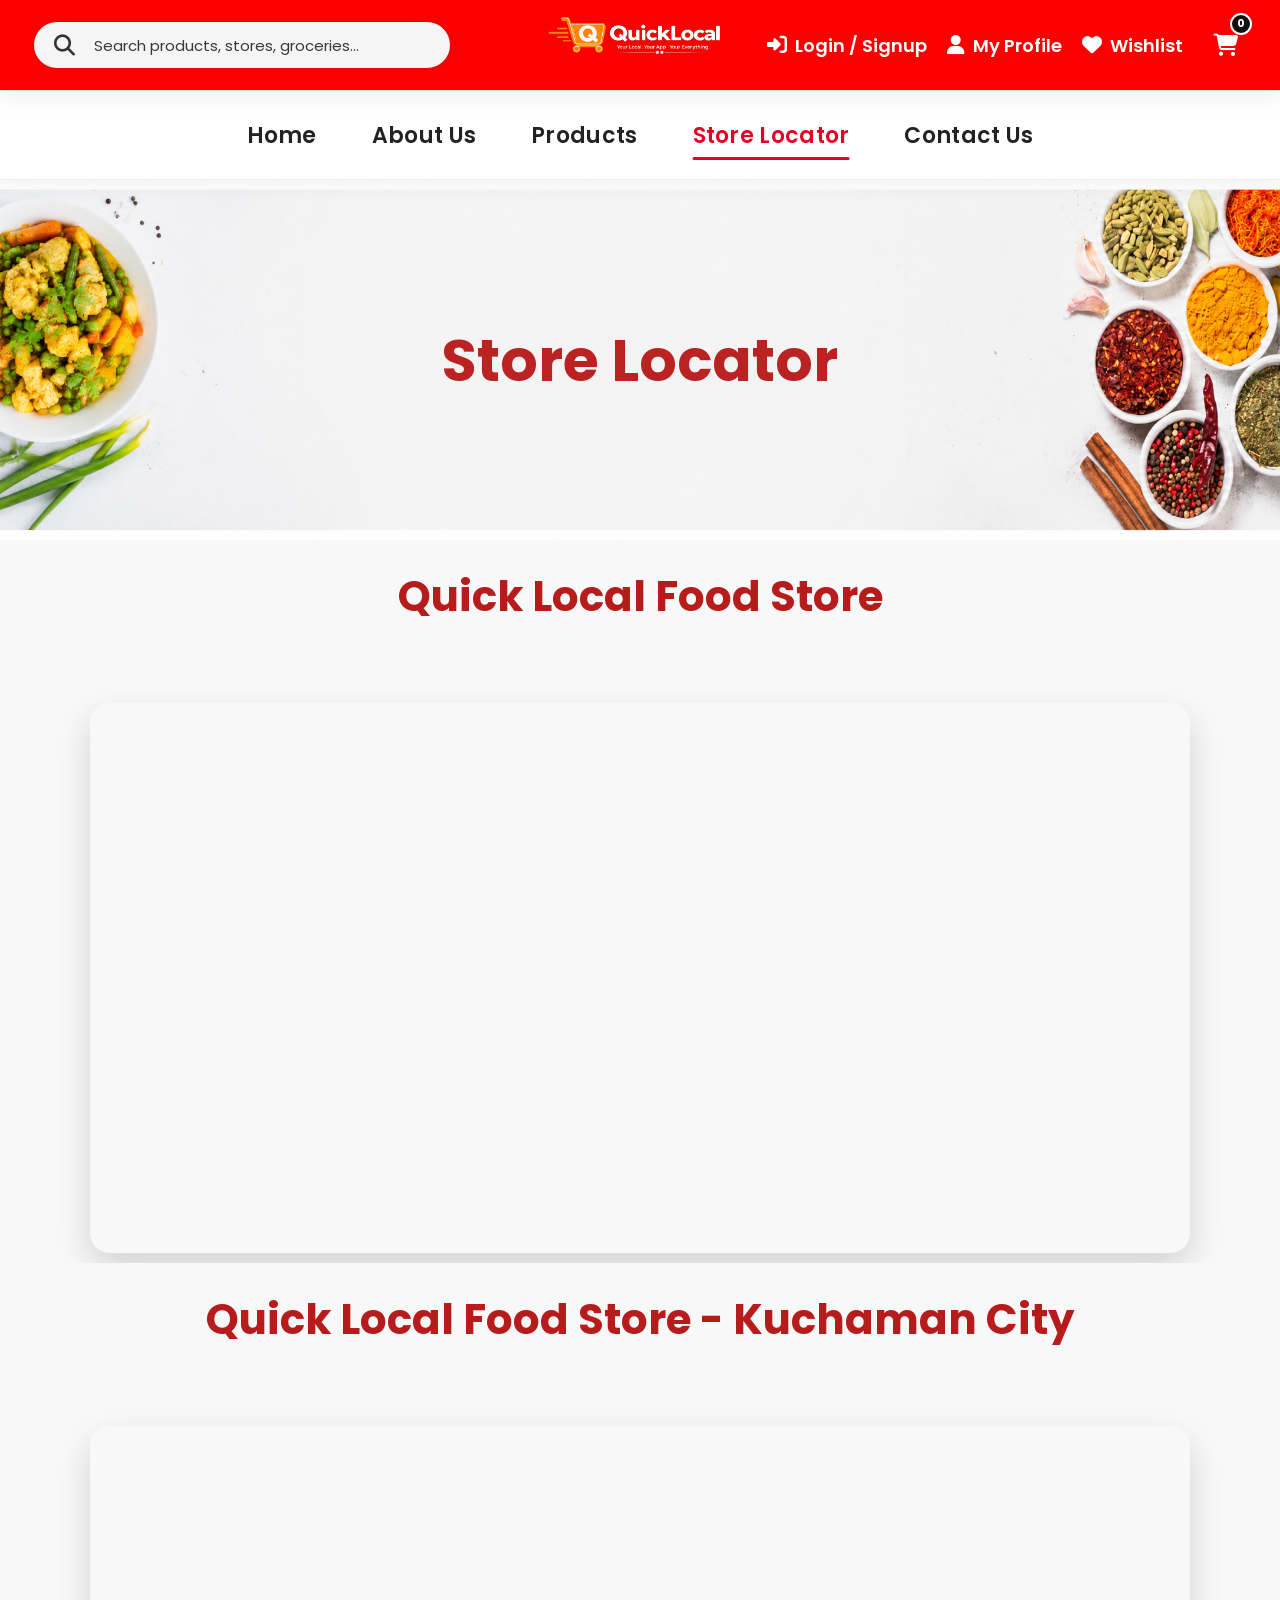
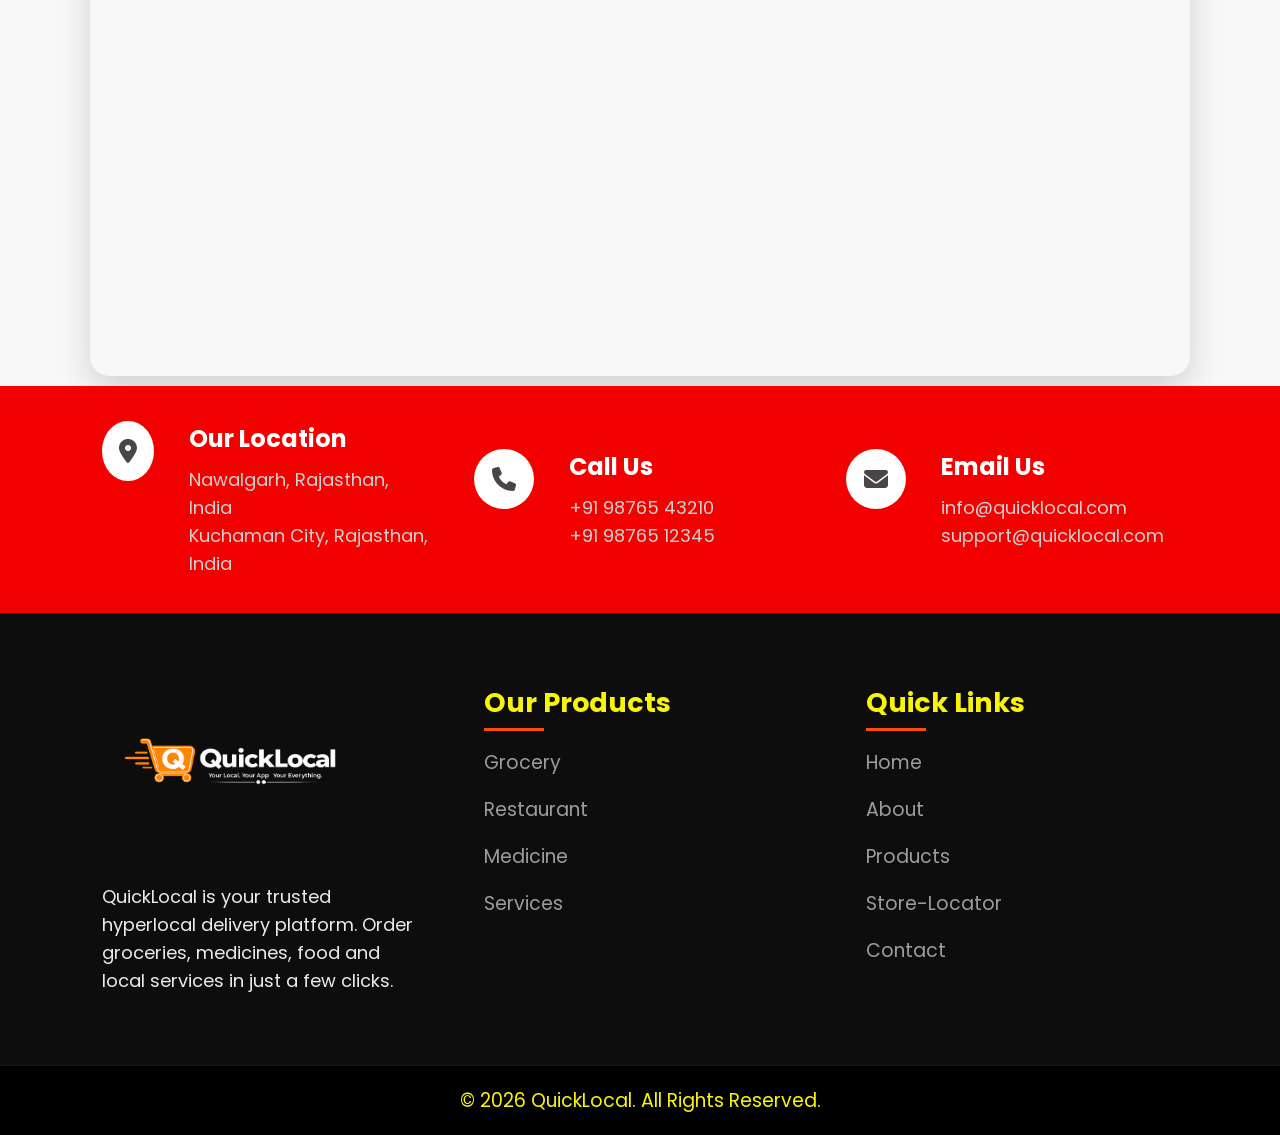
<file: Html/store-locator.html>
<!DOCTYPE html>
<html lang="en">

<head>
    <meta charset="UTF-8">
    <meta name="viewport" content="width=device-width, initial-scale=1.0">
    <title>QuickLocal</title>
    <!-- CSS -->
    <link rel="stylesheet" href="../Css/style.css">
    <link rel="stylesheet" href="../Css/map.css">
    <!-- Font Awesome -->
    <link rel="stylesheet" href="https://cdnjs.cloudflare.com/ajax/libs/font-awesome/6.7.2/css/all.min.css">
</head>

<body>

    <!-- =========================
            HEADER START
    ========================== -->

    <header class="header">
        <div class="container">
            <!-- Search Bar -->
            <div class="search-area">
                <form class="search-form">
                    <button type="submit">
                        <i class="fa-solid fa-magnifying-glass"></i>
                    </button>
                    <input type="text" placeholder="Search products, stores, groceries...">
                </form>
            </div>

            <!--Logo -->
            <div class="logo-area">
                <a href="../Html/index.html">
                    <img src="../Images/logo2.png" alt="QuickLocal Logo">
                </a>
            </div>

            <!-- Right Side -->
                      <div class="right-area">

    <!-- Login (Logged Out) -->
    <a href="login.html" class="header-link" id="loginLink">
        <i class="fa-solid fa-right-to-bracket"></i>
        <span>Login / Signup</span>
    </a>

    <!-- User Name (Logged In) -->
    <span class="header-user" id="userName" style="display:none;">
        Hi, <span id="displayName"></span>
    </span>

    <!-- Logout -->
    <a href="#" class="header-link logout-link" id="logoutLink" style="display:none;">
        <i class="fa-solid fa-right-from-bracket"></i>
        <span>Logout</span>
    </a>

    <!-- Profile -->
    <a href="profile.html" class="header-link">
        <i class="fa-solid fa-user"></i>
        <span>My Profile</span>
    </a>

    <!-- Wishlist -->
    <a href="wishlist.html" class="header-link">
        <i class="fa-solid fa-heart"></i>
        <span>Wishlist</span>
    </a>

    <!-- Cart -->
    <a href="cart.html" class="cart-btn">
        <i class="fa-solid fa-cart-shopping"></i>
        <span class="cart-count">0</span>
    </a>

</div>
              
            </div>
        </div>
    </header>

    <!-- =========================================
                NAVBAR START
========================================= -->

    <nav class="navbar">

        <div class="container">
            <button class="menu-toggle">
                <i class="fa-solid fa-bars"></i>
            </button>
            <ul class="nav-menu">

                <li class="nav-item">
                    <a href="../Html/index.html" class="nav-link ">
                        Home
                    </a>
                </li>

                <li class="nav-item">
                    <a href="../Html/about.html" class="nav-link">
                        About Us
                    </a>
                </li>

                <li class="nav-item">
                    <a href="../Html/products.html" class="nav-link">
                        Products
                    </a>
                </li>

                <li class="nav-item">
                    <a href="store-locator.html" class="nav-link active">
                        Store Locator
                    </a>
                </li>

                <li class="nav-item">
                    <a href="../Html/contact.html" class="nav-link">
                        Contact Us
                    </a>
                </li>

            </ul>

        </div>

    </nav>

    <!-- =========================================
                NAVBAR END
========================================= -->
<!-- =======Store Locater===== -->
<section class="contect">
    <div class="conta">
        <h1>Store Locator</h1>
    </div>
</section>

<!-- ===============================
        BACK TO TOP BUTTON
================================ -->

    <button id="topBtn" title="Go To Top">

        <i class="fa-solid fa-arrow-up"></i>

    </button>

<!-- =====Google Map -->
 <section class="map-section">

        <h2 class="map-title">Quick Local Food Store</h2>

        <div class="map-container">

            <iframe src="https://www.google.com/maps?q=Nawalgarh,+India&output=embed" loading="lazy" allowfullscreen=""
                referrerpolicy="no-referrer-when-downgrade">
            </iframe>

        </div>

    </section>


    <!-- =====Google Map -->
 <section class="map-section">

        <h2 class="map-title">Quick Local Food Store  - Kuchaman City</h2>

        <div class="map-container">

            <iframe src="https://www.google.com/maps?q=Kuchaman City,+India&output=embed" loading="lazy" allowfullscreen=""
                referrerpolicy="no-referrer-when-downgrade">
            </iframe>

        </div>

    </section>


    <!-- ====Sub Filter====== -->
<section class="sub-footer">

    <div class="footer-box">
        <i class="fa-solid fa-location-dot"></i>

        <div>
            <h3>Our Location</h3>
              <p>Nawalgarh, Rajasthan, India</p>
             <p>Kuchaman City, Rajasthan, India</p>
        </div>
    </div>

    <div class="footer-box">
        <i class="fa-solid fa-phone"></i>

        <div>
            <h3>Call Us</h3>
            <p>+91 98765 43210</p>
            <p>+91 98765 12345</p>
        </div>
    </div>

    <div class="footer-box">
        <i class="fa-solid fa-envelope"></i>

        <div>
            <h3>Email Us</h3>
            <p>info@quicklocal.com</p>
            <p>support@quicklocal.com</p>
        </div>
    </div>

</section>
<footer class="footer">

    <!-- Left -->
    <div class="footer-col">

        <img src="../Images/logo2.png" alt="QuickLocal Logo" class="footer-logo">

        <p>
            QuickLocal is your trusted hyperlocal delivery platform.
            Order groceries, medicines, food and local services in just a few clicks.
        </p>

    </div>

    <!-- Center -->
    <div class="footer-col">

        <h3>Our Products</h3>

        <ul>

             <li><a href="../Html/products.html?category=grocery">Grocery</a></li>

            <li><a href="../Html/products.html?category=restaurant">Restaurant</a></li>

            <li><a href="../Html/products.html?category=medicine">Medicine</a></li>

            <li><a href="../Html/products.html?category=services">Services</a></li>

        </ul>

    </div>

    <!-- Right -->
    <div class="footer-col">

        <h3>Quick Links</h3>

        <ul>

             <li><a href="../Html/index.html">Home</a></li>

            <li><a href="../Html/about.html">About</a></li>

            <li><a href="../Html/products.html">Products</a></li>

            <li><a href="../Html/store-locator.html">Store-Locator</a></li>

            <li><a href="../Html/contact.html">Contact</a></li>

        </ul>

    </div>

</footer>

<div class="copyright">

    © 2026 QuickLocal. All Rights Reserved.

</div>
 <script src="../Js/auth.js"></script>
<script src="../Js/script.js"></script>
</body>
</file>
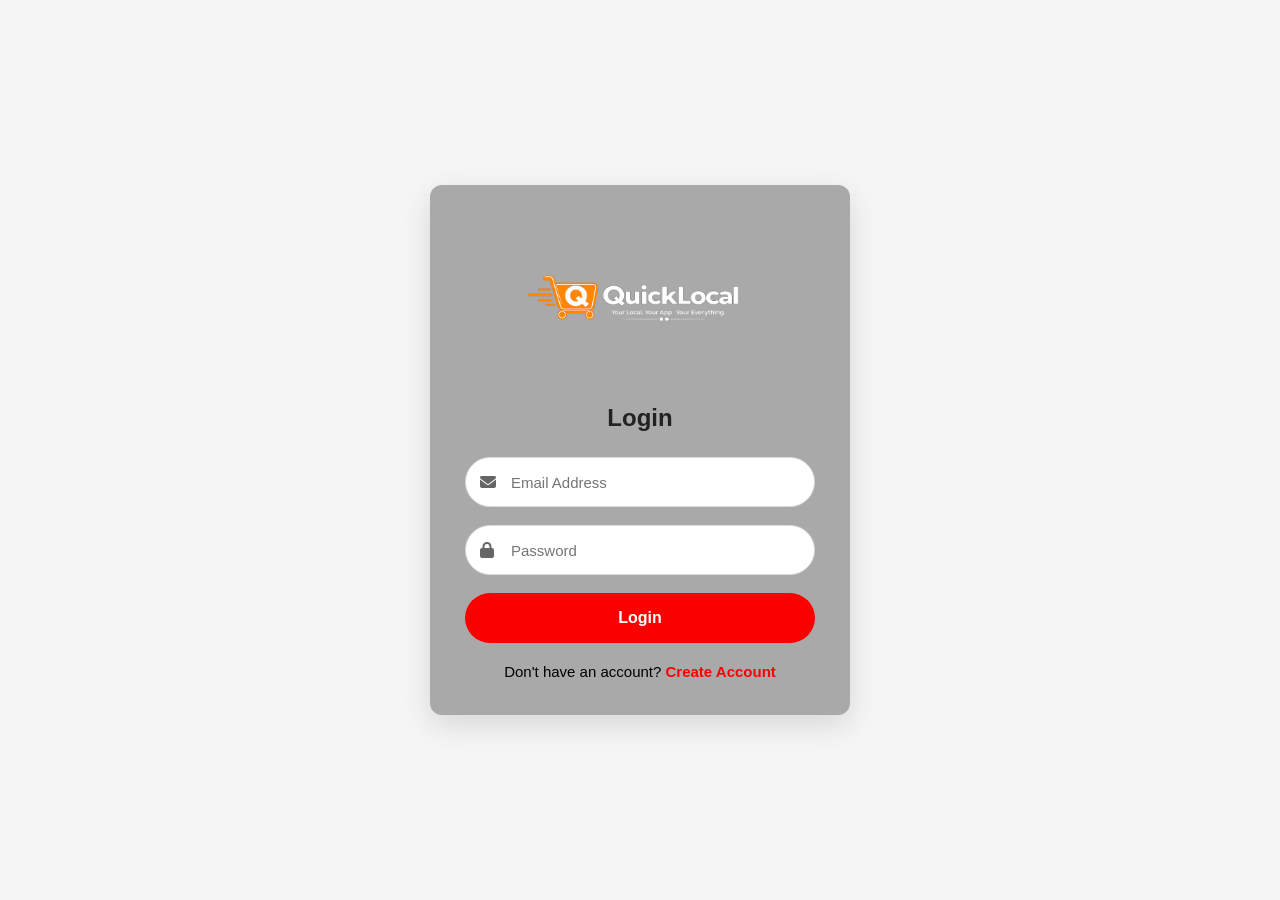
<file: Html/wishlist.html>
<!DOCTYPE html>
<html lang="en">

<head>

<meta charset="UTF-8">
<meta name="viewport" content="width=device-width, initial-scale=1.0">

<title>Wishlist | QuickLocal</title>

<link rel="stylesheet" href="../Css/login.css">

<link rel="stylesheet"
href="https://cdnjs.cloudflare.com/ajax/libs/font-awesome/6.5.2/css/all.min.css">

</head>

<body>

<div class="auth-container">

    <div class="auth-box">

        <h2>
            ❤️ My Wishlist
        </h2>

        <div id="wishlistItems">

            <p>Your wishlist is empty.</p>

        </div>

        <br>

        <a href="index.html" class="auth-btn"
        style="display:flex;align-items:center;justify-content:center;text-decoration:none;">
            Continue Shopping
        </a>

    </div>

</div>

<script src="../Js/auth.js"></script>

</body>

</html>
</file>
<file: Css/style.css>
/*=========================================
        GOOGLE FONT
=========================================*/
@import url('https://fonts.googleapis.com/css2?family=Poppins:wght@300;400;500;600;700;800&display=swap');

/*=========================================
        RESET
=========================================*/
* {
    margin: 0;
    padding: 0;
    box-sizing: border-box;
}

html {
    scroll-behavior: smooth;
}

body {
    font-family: 'Poppins', sans-serif;
    background: #ffffff;
    color: #222;
}

a {
    text-decoration: none;
}

img {
    width: 100%;
    display: block;
}

button,
input {
    border: none;
    outline: none;
    background: none;
    font-family: inherit;
}

/*=========================================
        CONTAINER
=========================================*/
.container {
    width: 90%;
    max-width: 1400px;
    margin: auto;
}

/*=========================================
        HEADER
=========================================*/
.header {
    width: 100%;
    height: 90px;
    position: sticky;
    top: 0;
    left: 0;
    z-index: 9999;
    background: #fc0000;
    /* box-shadow: 0 5px 25px rgba(0, 0, 0, .08); */
}

.header .container {
    height: 100%;
    display: flex;
    align-items: center;
    justify-content: space-between;
}

/*=========================================
        SEARCH AREA
=========================================*/
.search-area {
    flex: 1;
    display: flex;
    justify-content: flex-start;
}

/*=========================================
        LOGO
=========================================*/
.logo-area {
    width: 180px;
    display: flex;
    justify-content: center;
    align-items: center;
}

.logo-area img {
    width: 220px;
    transition: .4s;
}

.logo-area img:hover {
    transform: scale(1.05);
}

/*=========================================
        RIGHT AREA
========================================*/
.right-area {
    flex: 1;
    display: flex;
    justify-content: flex-end;
    align-items: center;
    gap: 20px;
}

/*=========================================
        SEARCH FORM
=========================================*/
.search-form {
    width: 100%;
    max-width: 420px;
    height: 50px;
    background: #f5f5f5;
    border: 2px solid rgb(235, 4, 4);
    border-radius: 50px;
    display: flex;
    align-items: center;
    overflow: hidden;
    transition: all .35s ease;
}

.search-form:hover {
    border-color: #e60023;
    /* box-shadow: 0 10px 30px rgba(230, 0, 35, .12); */
}

.search-form:focus-within {
    border-color: #e60023;
    background: #ffffff;
    /* box-shadow: 0 10px 30px rgba(230, 0, 35, .18); */
}

.search-form button {
    width: 60px;
    height: 50px;
    display: flex;
    align-items: center;
    justify-content: center;
    cursor: pointer;
    color: #353333;
    font-size: 21px;
    transition: .3s;
}

.search-form button:hover {
    color: #e60023;
}

.search-form input {
    flex: 1;
    height: 100%;
    padding-right: 20px;
    font-size: 15px;
}

.search-form input::placeholder {
    color: #3a3737;
}

/*=========================================
        HEADER LINKS
=========================================*/

.header-link{
    display:flex;
    align-items:center;
    gap:8px;

    text-decoration:none;

    color:#fff;

    font-size:18px;

    font-weight:600;

    transition:.3s;
}

.header-link i{

    font-size:20px;
}

.header-link:hover{

    color:#ffe600;
}

.header-user{

    color:#fff;

    font-size:17px;

    font-weight:700;

    white-space:nowrap;
}

.logout-link{

    color:#fff;
    font-size: 20px;
}
/*=========================================
        CART BUTTON
=========================================*/
.cart-btn {
    width: 45px;
    height: 55px;
    position: relative;
    border-radius: 50%;
    background: #fc0000;
    display: flex;
    align-items: center;
    justify-content: center;
    color: #ffffff;
    font-size: 22px;
    transition: .35s;
}

.cart-btn:hover {
    transform: translateY(-3px) scale(1.05);
    /* box-shadow: 0 12px 30px rgba(230, 0, 35, .35); */
}

/*=========================================
        CART BADGE
=========================================*/
.cart-count {
    position: absolute;
    top: -5px;
    right: -4px;
    width: 22px;
    height: 22px;
    background: #111;
    color: #fff;
    border-radius: 50%;
    display: flex;
    align-items: center;
    justify-content: center;
    font-size: 11px;
    font-weight: 700;
    border: 2px solid #ffffff;
}

/*=========================================
        HEADER HOVER
=========================================*/
.header {
    transition: .35s;
}
/*=========================================
        LARGE DESKTOP
=========================================*/
@media (max-width:1400px) {
    .container {
        width: 95%;
    }
}

/*=========================================
        LAPTOP
=========================================*/
@media (max-width:1200px) {
    .logo-area {
        width: 180px;
    }

    .logo-area img {
        width: 150px;
    }

    .search-form {
        max-width: 360px;
    }
}

/*=========================================
        TABLET
=========================================*/
@media (max-width:992px) {
    .header {
        height: auto;
        padding: 18px 0;
    }

    .header .container {
        flex-wrap: wrap;
        justify-content: center;
        gap: 5px;
    }

    .search-area {
        order: 3;
        width: 100%;
        justify-content: center;
    }

    .search-form {
        max-width: 100%;
    }

    .logo-area {
        order: 1;
        width: auto;
    }

    .right-area {
        order: 2;
        flex: none;
    }
}

/*=========================================
        MOBILE
=========================================*/
@media (max-width:768px) {
    .header {
        padding: 15px 0;
    }

    .header .container {
        gap: 5px;
    }

    .logo-area img {
        width: 200px;
        margin-right: 7px;
    }

    .search-form {
        height: 46px;
    }

    .search-form button {
        width: 50px;
        height: 46px;
    }

    .search-form input {
        font-size: 14px;
    }

    .login-btn {
        height: 45px;
        padding: 0 18px;
        font-size: 14px;
    }

    .login-btn i {
        font-size: 16px;
    }

    .cart-btn {
        width: 48px;
        height: 48px;
        font-size: 19px;
    }
    .header-link{

    font-size:14px;
}

.header-link span{

    display:none;
}

.header-user{

    display:none !important;
}
}

/*=========================================
        SMALL MOBILE
=========================================*/
@media (max-width:576px) {
    .right-area {
        width: 100%;
        justify-content: center;
    }


    .cart-btn {
        flex-shrink: 0;
    }
}

/*=========================================
        EXTRA SMALL MOBILE
=========================================*/
@media (max-width:420px) {
    .logo-area img {
        width: 175px;
    }

    .search-form {
        height: 42px;
    }

    .search-form button {
        width: 45px;
        height: 42px;
        font-size: 15px;
    }

    .search-form input {
        font-size: 13px;
    }

    

    .cart-btn {
        width: 44px;
        height: 44px;
        font-size: 17px;
    }

    .cart-count {
        width: 20px;
        height: 20px;
        font-size: 10px;
    }
}

/*=========================================
        SMOOTH TRANSITIONS
=========================================*/
.header,
.search-form,
.header-link,
.cart-btn,
.logo-area img{

    transition:all .35s ease;
}

/*=========================================
            NAVBAR START
=========================================*/

.navbar {

    width: 100%;
    height: 90px;

    background: #ffffff;

    position: sticky;
    top: 90px;
    /* Header Height */

    left: 0;

    z-index: 9998;

    display: flex;
    align-items: center;

    border-top: 1px solid #f2f2f2;
    border-bottom: 1px solid #ececec;

    box-shadow: 0 5px 20px rgba(0, 0, 0, .05);

    transition: .35s ease;

}

.navbar .container {

    width: 100%;

    display: flex;

    justify-content: center;

    align-items: center;

}

.nav-menu {

    display: flex;

    align-items: center;

    justify-content: center;

    gap: 55px;

    list-style: none;

}

.nav-item {

    position: relative;

}

.nav-link {

    position: relative;

    display: inline-block;

    color: #222;

    font-size: 22px;

    font-weight: 600;

    padding: 20px 0;

    letter-spacing: .3px;

    transition: .35s ease;

}

.nav-link:hover {

    color: #e60023;

}

.nav-link.active {

    color: #e60023;

}

/*=========================================
        UNDERLINE ANIMATION
=========================================*/

.nav-link::after {

    content: "";

    position: absolute;

    left: 50%;

    bottom: 12px;

    width: 0;

    height: 3px;

    background: #e60023;

    border-radius: 10px;

    transform: translateX(-50%);

    transition: .35s ease;

}

.nav-link:hover::after,

.nav-link.active::after {

    width: 100%;

}

/*=========================================
        HAMBURGER MENU
=========================================*/

.menu-toggle {

    display: none;

    width: 45px;
    height: 45px;

    border: none;
    background: #e60023;

    border-radius: 8px;

    cursor: pointer;

    color: #ffffff;

    font-size: 20px;

    align-items: center;
    justify-content: center;

    transition: .35s ease;

}

.menu-toggle:hover {

    background: #c7001e;

}


/*=========================================
        TABLET
=========================================*/

@media(max-width:992px) {

    .navbar {

        height: 65px;

    }

    .navbar .container {

        justify-content: space-between;

        position: relative;

    }

    .menu-toggle {

        display: flex;

    }

    .nav-menu {

        position: absolute;

        top: 65px;
        left: 0;

        width: 100%;

        background: #ffffff;

        flex-direction: column;

        align-items: center;

        gap: 0;

        max-height: 0;

        overflow: hidden;

        transition: max-height .4s ease;

        box-shadow: 0 10px 20px rgba(0, 0, 0, .08);

    }

    .nav-menu.active {

        max-height: 450px;

    }

    .nav-item {

        width: 100%;

        border-bottom: 1px solid #f2f2f2;

        text-align: center;

    }

    .nav-link {

        display: block;

        padding: 18px 20px;

    }

}


/*=========================================
        MOBILE
=========================================*/

@media(max-width:768px) {

    .navbar {

        top: 80px;

    }

    .nav-link {

        font-size: 15px;

    }

}


/*=========================================
        SMALL MOBILE
=========================================*/

@media(max-width:480px) {

    .navbar {

        top: 75px;

    }

    .menu-toggle {

        width: 42px;
        height: 42px;

        font-size: 18px;

    }

}

/*========================

Hero Slider

========================*/

.hero-slider{

    width:100%;
    height:77vh;
    position:relative;
    overflow:visible;
    background:#ffffff;
    /* margin: 60px; */

}


.slider{

    width:100%;
    height:100%;
    position:relative;
    overflow:hidden;

}


/*========================

Slides

========================*/

.slide{

    position:absolute;
    top:0;
    left:0;

    width:100%;
    height:100%;

    opacity:0;
    visibility:hidden;

    transition:
    opacity .8s ease,
    visibility .8s ease;

}


.slide.active{

    opacity:1;
    visibility:visible;
    z-index:2;

}


/*========================

Images

========================*/

.slide img{

    width:100%;
    height:100%;

    object-fit:cover;

    display:block;

    user-select:none;
    pointer-events:none;

}


/*========================

Navigation Buttons

========================*/

.prev,
.next{

    position:absolute;

    top:50%;
    transform:translateY(-50%);

    width:58px;
    height:58px;

    border:none;

    border-radius:50%;

    background:rgba(255,255,255,.90);

    color:#111;

    cursor:pointer;

    display:flex;
    align-items:center;
    justify-content:center;

    font-size:20px;

    transition:.35s;

    z-index:20;

    box-shadow:
    0 10px 30px rgba(0,0,0,.18);

}


.prev{

    left:30px;

}

.next{

    right:30px;

}


.prev:hover,
.next:hover{

    background:#e60012;

    color:#fff;

    transform:
    translateY(-50%)
    scale(1.08);

}
/*========================

Dots

========================*/

.dots{

    position:absolute;
    left:50%;
    bottom:-35px;

    transform:translateX(-50%);

    display:flex;
    align-items:center;
    justify-content:center;

    gap:12px;

    z-index:25;

}


.dot{
   
    width:15px;
    height:15px;

    border-radius:50%;

    background:rgba(66, 63, 63, 0.925);

    cursor:pointer;

    transition:.35s ease;

    border:2px solid rgba(255,255,255,.95);

}


.dot.active{

    width:34px;

    border-radius:30px;

    background:#e60012;

    border-color:#e60012;

}


.dot:hover{

    background:#e60012;

}



/*========================

Hover Effects

========================*/

.hero-slider:hover .prev,
.hero-slider:hover .next{

    opacity:1;

}


.prev,
.next{

    opacity:.92;

}


/*========================

Responsive

========================*/
@media(max-width:1540){
    .hero-slider{

    height:75vh;

}
}
@media(max-width:1200px){

.hero-slider{

    height:65vh;

}

}


@media(max-width:992px){

.hero-slider{

    height:50vh;

}

.prev,
.next{

    width:52px;
    height:52px;

    font-size:18px;

}

}


@media(max-width:768px){

.hero-slider{

    height:47vh;

}

.prev{

    left:15px;

}

.next{

    right:15px;

}

.prev,
.next{

    width:45px;
    height:45px;

    font-size:16px;

}

.dots{

    gap:10px;
    bottom:15px;

}

.dot{

    width:10px;
    height:10px;

}

.dot.active{

    width:26px;

}
.slide img{
    object-fit: cover;
    width: 100%;
    height: 100%;
    display: block;
}
}
@media (max-width: 576px) {

    .hero-slider {
        width: 100%;
        height: auto;
        aspect-ratio: 2 / 1;
    }

    .slide {
        width: 100%;
        height: 100%;
    }

    .slide img {
        width: 100%;
        height: 100%;
        object-fit: contain;
        display: block;
    }

    .prev,
    .next {
        width: 35px;
        height: 35px;
        font-size: 14px;
    }

    .prev {
        left: 8px;
    }

    .next {
        right: 8px;
    }

    .dots {
        bottom: 8px;
    }
}

/* @media(max-width:576px){

.hero-slider{

    height:31vh;

}

.prev,
.next{

    width:40px;
    height:40px;

    font-size:14px;

}

.prev{

    left:10px;

}

.next{

    right:10px;

}

.dots{

    bottom:10px;

}
.slide img{
    object-fit: cover;
    width: 100%;
    height: 100%;
    
}

} */
@media(max-width:480px){
    .slide img{
        object-fit: cover;
        width: 100%;
        height: 100%;
        /* display: block; */
    }
}
@media(max-width:280px){
    .slide img{
        object-fit: cover;
        width: 100%;
        height: 100%;
        /* display: block; */
    }
}
@media(max-width:180px){
    .slide img{
        object-fit:cover;
        width: 100%;
        height: 100%;
        /* display: block; */
    }
}
@media(max-width:220px){
    .slide img{
        object-fit: cover;
        width: 100%;
        height: 100%;
        /* display: block; */
    }
}
/*========================

Selection

========================*/

::selection{

    background:#e60012;
    color:#fff;

}


/*========================

Image Render

========================*/

.slide img{

    -webkit-user-drag:none;

    image-rendering:auto;

}

/* =========================================

CATEGORY SECTION - PART 1

========================================= */

.hero-category{

    width:100%;
    padding:70px 7%;
    background:#ffffff;

}

.hero-category h1{

    text-align:center;
    font-size:52px;
    font-weight:700;
    color:#fc0000;
    margin-bottom:55px;

}


/*=========================================

CATEGORY CONTAINER

=========================================*/

.category-container{

    width:100%;

    display:flex;
    justify-content:center;
    align-items:center;
    gap:35px;

    /* flex-wrap:wrap; */

}


/*=========================================

CATEGORY CARD

=========================================*/

.category{

    width:290px;
    height:360px;

    background:#dfb5d9;

    border-radius:22px;

    display:flex;
    flex-direction:column;
    justify-content:center;
    align-items:center;

    cursor:pointer;

    transition:.35s ease;

    border:1px solid #ececec;

    box-shadow:
    0 10px 30px rgba(0,0,0,.08);

    overflow:hidden;

}


/*=========================================

LINK

=========================================*/

.category a{

    width:100%;
    text-decoration:none;

    display:flex;
    justify-content:center;
    align-items:center;

}


/*=========================================

IMAGE

=========================================*/

.category img{

    width:180px;
    height:180px;

    object-fit:contain;

    transition:.4s ease;

}


/*=========================================

TITLE

=========================================*/

.category h3{

    margin-top:18px;

    font-size:27px;

    color:#fc0000;

    font-weight:600;

    text-align:center;

    transition:.35s;

}
/*=========================================

CATEGORY HOVER EFFECT

=========================================*/

.category:hover{

    transform:translateY(-12px);

    box-shadow:
    0 20px 45px rgba(252,0,0,.18);

    border-color:#fc0000;

}


.category:hover img{

    transform:scale(1.08);

}


.category:hover h3{

    color:#d60000;

}


/*=========================================

ACTIVE CLICK EFFECT

=========================================*/

.category:active{

    transform:scale(.97);

}


/*=========================================

SMOOTH TRANSITIONS

=========================================*/

.category,
.category img,
.category h3{

    transition:all .35s ease;

}


/*=========================================

REMOVE IMAGE DRAG

=========================================*/

.category img{

    -webkit-user-drag:none;
    user-select:none;

}


/*=========================================

RESPONSIVE

=========================================*/

@media(max-width:1200px){

    .category-container{

        gap:25px;

    }

}


@media(max-width:992px){

    .hero-category{

        padding:60px 5%;

    }

    .hero-category h1{

        font-size:42px;

    }

    .category{

        width:230px;
        height:270px;

    }

    .category img{

        width:150px;
        height:150px;

    }

    .category h3{

        font-size:24px;

    }

}


@media(max-width:768px){

    .hero-category{

        padding:50px 20px;

    }

    .hero-category h1{

        font-size:36px;

        margin-bottom:40px;

    }

    .category-container{
        flex-wrap: wrap;
        gap:20px;

    }

    .category{

        width:200px;
        height:240px;

    }

    .category img{

        width:130px;
        height:130px;

    }

    .category h3{

        font-size:22px;

    }

}


@media(max-width:576px){

    .hero-category{

        padding:40px 15px;

    }

    .hero-category h1{

        font-size:30px;

    }

    .category{

        width:100%;
        max-width:320px;
        height:220px;

    }

    .category img{

        width:120px;
        height:120px;

    }

    .category h3{

        font-size:20px;

    }
    .category-container{
        flex-wrap: wrap;
    }
}


/*=========================================

SELECTION

=========================================*/

::selection{

    background:#fc0000;
    color:#ffffff;

}
/* Ripple Effect */

.category{

    position:relative;
    overflow:hidden;

}

.ripple{

    position:absolute;

    border-radius:50%;

    background:rgba(252,0,0,.25);

    transform:scale(0);

    animation:ripple .6s linear;

    pointer-events:none;

}

@keyframes ripple{

    to{

        transform:scale(4);

        opacity:0;

    }

}
/* =======Sub Footer ======= */
.info{
    width:100%;
    padding:80px 8%;
    background:#d3d1d3;
}

.heading{
    text-align:center;
    margin-bottom:60px;
}

.heading h1{
    font-size:42px;
    color:#fc0000;
    margin-bottom:12px;
}

.heading p{
    color:#3d3b3b;
    font-size:18px;
}

.benefits{
    display:flex;
    justify-content:center;
    align-items:center;
    gap:210px;
    /* flex-wrap:wrap; */
}

.container2{
    width:280px;
    padding:45px 45px;
    text-align:center;
    /* background:#cecaca; */
    border-radius:20px;
    /* box-shadow:0 10px 30px rgba(0,0,0,.08); */
    transition:.35s;
    /* cursor:pointer; */
}

/* .container2:hover{
    transform:translateY(-12px);
    box-shadow:0 20px 40px rgba(0,0,0,.15);
} */

.container2 img{
    width:120px;
    height:120px;
    object-fit:contain;
    margin-bottom:25px;
}

.container2 h4{
    font-size:22px;
    color:#bb2222;
    line-height:1.5;
}

@media(max-width:992px){

    .benefits{
        gap:30px;
    }

}

@media(max-width:768px){
     .benefits{
        flex-wrap: wrap;
    }
    .heading h1{
        font-size:32px;
    }

    .container2{
        width:100%;
        max-width:350px;
    }

}

@media(max-width:480px){
    .benefits{
        flex-wrap:wrap;
        justify-content: center;
        align-items: center;
        text-align: center;
        margin: auto;
        gap: 20px;
    }
    .heading h1{
        font-size:26px;
    }

    .heading p{
        font-size:16px;
    }

    .container2 img{
        width:80px;
        height:80px;
       
    }

    .container2 h4{
        font-size:20px;
    }

}
.sub-footer{
    width:100%;
    background:#f30000;
    padding:35px 8%;
    display:flex;
    justify-content:space-between;
    align-items:center;
    gap:40px;
    flex-wrap:wrap;
}

.footer-box{
    display:flex;
    align-items:flex-start;
    gap:35px;
    flex:1;
    min-width:260px;
}

.footer-box i{
    width:60px;
    height:60px;
    background:#fffefe;
    color:#4b4646;
    border-radius:50%;
    display:flex;
    justify-content:center;
    align-items:center;
    font-size:24px;
    transition:.3s;
}

/* .footer-box:hover i{
    transform:rotate(360deg);
} */

.footer-box h3{
    color:#fff;
    font-size:24px;
    margin-bottom:10px;
}

.footer-box p{
    color:#cfcfcf;
    font-size:18px;
    line-height:28px;
}
@media(max-width:992px){

    .sub-footer{
        justify-content:center;
        text-align:center;
    }

    .footer-box{
        justify-content:center;
        flex-direction:column;
        align-items:center;
    }

}

@media(max-width:576px){

    .sub-footer{
        padding:30px 20px;
    }

    .footer-box h3{
        font-size:20px;
    }

    .footer-box p{
        font-size:15px;
    }

}
/* ====Footer===== */
.footer{

    width:100%;
    background:#0d0d0d;
    padding:70px 8%;

    display:flex;
    justify-content:space-between;
    flex-wrap:wrap;
    gap:70px;

}

.footer-col{

    flex:1;
    min-width:250px;

}

.footer-logo{

    width:270px;
    margin-bottom:20px;

}

.footer-col p{

    color:#ebebe8;
    line-height:28px;
    font-size:18px;

}

.footer-col h3{

    color:#f8f409;
    font-size:27px;
    margin-bottom:25px;
    position:relative;

}

.footer-col h3::after{

    content:"";
    width:60px;
    height:3px;
    background:#ff4d00;
    position:absolute;
    left:0;
    bottom:-8px;

}

.footer-col ul{

    list-style:none;

}

.footer-col ul li{

    margin:18px 0;

}

.footer-col ul li a{

    text-decoration:none;
    color:#a09b9b;
    font-size:19px;
    transition:.3s;

}

.footer-col ul li a:hover{

    color:#ff4d00;
    padding-left:8px;

}

.copyright{

    background:#000;
    color:#f8f409;
    text-align:center;
    padding:20px;
    font-size:19px;
    border-top:1px solid rgba(255,255,255,.1);

}
@media(max-width:992px){

.footer{

    flex-direction:column;
    text-align:center;

}

.footer-col h3::after{

    left:50%;
    transform:translateX(-50%);

}

}

@media(max-width:576px){

.footer{

    padding:50px 25px;

}

.footer-logo{

    width:150px;

}

.footer-col h3{

    font-size:22px;

}

}
/* =====Back to Top======= */
#topBtn{
    position: fixed;
    bottom: 30px;
    right: 30px;
    width: 55px;
    height: 55px;
    border: none;
    border-radius: 50%;
    background: #ff6b00;
    color: #fff;
    font-size: 20px;
    cursor: pointer;
    box-shadow: 0 8px 20px rgba(0,0,0,.25);

    display: flex;
    justify-content: center;
    align-items: center;

    opacity: 0;
    visibility: hidden;
    transform: translateY(20px);
    transition: .3s;
    z-index: 9999;
}

#topBtn.show{
    opacity: 1;
    visibility: visible;
    transform: translateY(0);
}

#topBtn:hover{
    transform: translateY(-5px);
    background: #ff8c00;
}

/* =======About.css==== */
.contect{
    width:100%;
    height:40vh;
    position:relative;
    overflow:hidden;
    background:url("../Images/toploog.png") center center/cover no-repeat;
}

.conta{
    position:absolute;
    top:50%;
    left:50%;
    transform:translate(-50%,-50%);
}

.conta h1{
    margin:0;
    color:#bb2222;
    font-size:58px;
}
@media (max-width:992px){

    .contect{
        height:32vh;
    }

    .conta h1{
        font-size:42px;
    }

}

@media (max-width:768px){

    .contect{
        height:28vh;

        /* Mobile Image */
        background:url("../Images/toplogo2.png") center center/cover no-repeat;
    }

    .conta h1{
        font-size:34px;
    }

}

@media (max-width:480px){

    .contect{
        height:24vh;

        /* Mobile Image */
        background:url("../Images/toplogo2.png") center center/cover no-repeat;
    }
    .contect{
        background-position:center 45%;
    }
    .conta h1{
        font-size:28px;
    }

}

/* ===========================
   Heat & Eat Section
=========================== */

.heat-eat-section{
    width:100%;
    height:100vh;
    background:url("../Images/bg1.png") center center/cover no-repeat;
    position:relative;
    display:flex;
    align-items:center;
    overflow:hidden;
}

.overlay{
    position:absolute;
    inset:0;
    background:rgba(0,0,0,0.35);
}

.heat-content{
    position:relative;
    z-index:2;
    max-width:600px;
    margin-left:8%;
    color:#fff;
}

.heat-content h1{
    font-size:77px;
    font-weight:800;
    margin-bottom:18px;
    line-height:1.1;
    text-transform:uppercase;
}

.heat-content p{
    font-size:35px;
    margin-bottom:35px;
    color:#f4f4f4;
    letter-spacing:2px;
}

.shop-btn{
    display:inline-block;
    padding:16px 38px;
    background:#fc2929;
    color:#fcf4f4;
    text-decoration:none;
    border-radius:50px;
    font-size:22px;
    font-weight:600;
    transition:.3s ease;
}

.shop-btn:hover{
    background:#f70303;
    color:#faf9f8;
    transform:translateY(-4px);
}

/* ========== Responsive ========== */

@media(max-width:992px){

    .heat-content h1{
        font-size:56px;
    }

    .heat-content p{
        font-size:24px;
    }

}

@media(max-width:768px){

    .heat-eat-section{
        height:80vh;
        justify-content:center;
        text-align:center;
    }

    .heat-content{
        margin-left:0;
        padding:0 20px;
    }

    .heat-content h1{
        font-size:42px;
    }

    .heat-content p{
        font-size:22px;
    }

    .shop-btn{
        padding:14px 30px;
    }

}

@media(max-width:480px){

    .heat-content h1{
        font-size:34px;
    }

    .heat-content p{
        font-size:18px;
    }

    .shop-btn{
        font-size:16px;
        padding:12px 24px;
    }

}


/*=========================================
            LOADING SCREEN
=========================================*/

#loader{

    position:fixed;

    top:0;
    left:0;

    width:100%;
    height:100vh;

    background:#ffffff;

    display:flex;

    justify-content:center;

    align-items:center;

    z-index:999999;

    transition:opacity .8s ease,
               visibility .8s ease;

}

/* Hide Loader */

#loader.hide{

    opacity:0;

    visibility:hidden;

}

/*=========================================
        LOADER CONTENT
=========================================*/

.loader-content{

    text-align:center;

}

/*=========================================
            LOGO
=========================================*/

.loader-content img{

    width:430px;

    margin: bottom 12px;

    animation:logoFloat 2s ease-in-out infinite;

}

/*=========================================
            TITLE
=========================================*/

.loader-content h2{

    font-size:34px;

    color:#f72121;

    font-weight:700;

    letter-spacing:1px;

    margin-bottom:35px;

}

/*=========================================
        LOADING DOTS
=========================================*/

.loader-animation{

    display:flex;

    justify-content:center;

    align-items:center;

    gap:12px;

}

.loader-animation span{

    width:16px;

    height:16px;

    border-radius:50%;

    background:#f51717;

    animation:loaderBounce 1.4s infinite ease-in-out;

}

.loader-animation span:nth-child(2){

    animation-delay:.2s;

}

.loader-animation span:nth-child(3){

    animation-delay:.4s;

}

/*=========================================
        DOT ANIMATION
=========================================*/

@keyframes loaderBounce{

    0%,
    80%,
    100%{

        transform:scale(.5);

        opacity:.5;

    }

    40%{

        transform:scale(1.3);

        opacity:1;

    }

}

/*=========================================
        LOGO FLOAT
=========================================*/

@keyframes logoFloat{

    0%{

        transform:translateY(0px);

    }

    50%{

        transform:translateY(-12px);

    }

    100%{

        transform:translateY(0px);

    }

}

/*=========================================
        RESPONSIVE
=========================================*/

@media(max-width:768px){

.loader-content img{

width:180px;

}

.loader-content h2{

font-size:26px;

}

.loader-animation span{

width:14px;

height:14px;

}

}

@media(max-width:480px){

.loader-content img{

width:150px;

}

.loader-content h2{

font-size:22px;

}

.loader-animation{

gap:8px;

}

.loader-animation span{

width:12px;

height:12px;

}

}


/*=========================================
        TRENDING PRODUCTS
=========================================*/

.trending-section{
    padding:80px 0;
    background:#f8f9fb;
}

.section-title{
    text-align:center;
    margin-bottom:45px;
}

.section-title h2{
    font-size:39px;
    color:#fd1212;
    margin-bottom:10px;
}

.section-title p{
    color:#777;
    font-size:19px;
}

.trending-grid{
    display:grid;
    grid-template-columns:repeat(4,1fr);
    gap:25px;
}

.trending-card{
    background:#fff;
    border-radius:18px;
    overflow:hidden;
    position:relative;
    cursor:pointer;
    transition:.35s;
    box-shadow:0 10px 25px rgba(0,0,0,.08);
}

.trending-card:hover{
    transform:translateY(-8px);
}

.trending-discount{
    position:absolute;
    top:15px;
    left:15px;
    background:#ff2b2b;
    color:#fff;
    padding:6px 12px;
    border-radius:30px;
    font-size:13px;
    font-weight:600;
}

.trending-image{
    width:100%;
    height:220px;
    display:flex;
    justify-content:center;
    align-items:center;
    padding:25px;
}

.trending-image img{
    width:170px;
    height:170px;
    object-fit:contain;
    transition:.35s;
}

.trending-card:hover img{
    transform:scale(1.08);
}

.trending-info{
    padding:20px;
}

.trending-info h3{
    font-size:20px;
    margin-bottom:10px;
    color:#222;
}

.trending-rating{
    margin-bottom:12px;
}

.trending-price{
    display:flex;
    align-items:center;
    gap:12px;
    margin-bottom:18px;
}

.trending-price .new-price{
    color:#ff0000;
    font-size:22px;
    font-weight:bold;
}

.trending-price .old-price{
    color:#999;
    text-decoration:line-through;
}

.trending-btn{
    width:100%;
    height:48px;
    border:none;
    border-radius:10px;
    background:#ff0000;
    color:#fff;
    font-size:16px;
    cursor:pointer;
    transition:.3s;
}

.trending-btn:hover{
    background:#d60000;
}

@media(max-width:992px){

.trending-grid{

grid-template-columns:repeat(2,1fr);

}

}

@media(max-width:600px){

.trending-grid{

grid-template-columns:1fr;

}

.section-title h2{

font-size:30px;

}

}
</file>
<file: Css/about.css>
/*=========================================
        GOOGLE FONT
=========================================*/
@import url('https://fonts.googleapis.com/css2?family=Poppins:wght@300;400;500;600;700;800&display=swap');

/*=========================================
        RESET
=========================================*/
* {
    margin: 0;
    padding: 0;
    box-sizing: border-box;
}

html {
    scroll-behavior: smooth;
}

body {
    font-family: 'Poppins', sans-serif;
    background: #ffffff;
    color: #222;
}
.about{
    width: 100%;
    min-height: 100vh;
    display: flex;
    align-items: center;
    justify-content: space-between;
    gap: 45px;
    padding: 50px 8%;
    box-sizing: border-box;
}

.aboutus{
    width: 50%;
}

.aboutus h1{
    font-size: 49px;
    color: #000000;
    margin-bottom: 20px;
}

.aboutus p{
    font-size: 21px;
    line-height: 1.8;
    color: #353333;
    text-align: justify;
}

.aboutbg{
    width: 50%;
    display: flex;
    justify-content: center;
    align-items: center;
}

.aboutbg img{
    width: 100%;
    max-width: 550px;
    height: 75vh;
    border-radius: 15px;
    box-shadow: 0 10px 30px rgba(0,0,0,0.15);
    display: block;
}

/* Responsive */
@media (max-width: 768px){

    .about{
        flex-direction: column;
        padding: 40px 20px;
        gap: 30px;
    }

    .aboutus,
    .aboutbg{
        width: 100%;
    }

    .aboutus h1{
        font-size: 35px;
        text-align: center;
    }

    .aboutus p{
        font-size: 16px;
        text-align: justify;
    }

    .aboutbg img{
        max-width: 100%;
    }
}



.aboutftbg{
    width: 100%;
    height: 68vh;
    display: flex;
    justify-content: space-between;
    gap: 25px;
    box-sizing: border-box;
    padding: 12px;
}
.aboutftbg .ftbg{
    width: 100%;
    height: 68vh;
   
    gap: 15px;
    position: relative;
}
.aboutftbg .ftbg img{
    width: 99%;
    height: 62vh;
     justify-content: space-between;
     box-sizing: border-box;
}

@media(max-width:470px){
    .aboutftbg .ftbg img{
        flex-direction: column;
        width: 99%;
       object-fit: cover;
    }
    .aboutftbg{
        flex-direction: column;
        gap: 12px;
        padding: 6px;
        width: 100%;
        height: auto ;
    }
}
@media(max-width:786px){
    .aboutftbg .ftbg img{
        
        width: 99%;
       object-fit: cover;
        justify-content: space-between;
    }
    .aboutftbg{
        flex-direction: column;
        gap: 12px;
        padding: 6px;
        width: 100%;
        height: auto;
        display: flex;
    }
}



.aboutftbg1{
    width:100%;
    display:flex;
    justify-content:space-between;
    gap:25px;
    padding:19px;
    box-sizing:border-box;
    flex-wrap:wrap;
}

.aboutftbg1 .ftbg1{
    flex:1 1 calc(25% - 20px);
    min-width:250px;
    background:#ececec;
    border:2px solid #d5d5d5;
    border-radius:15px;
    padding:20px;
    text-align:center;
    box-sizing:border-box;
    transition:0.3s;
}

.aboutftbg1 .ftbg1 img{
    width:100px;
    height:100px;
    object-fit:contain;
    display:block;
    margin:0 auto 20px;
}

.aboutftbg1 .ftbg1 h1{
    font-size:29px;
    margin-bottom:15px;
    color:#000;
}

.aboutftbg1 .ftbg1 p{
    font-size:19px;
    line-height:1.6;
    color:#333;
}


/* ================= Tablet ================= */

@media (max-width:786px){

    .aboutftbg1{
        gap:20px;
        padding:10px;
    }

    .aboutftbg1 .ftbg1{
        flex:1 1 calc(50% - 10px);
        min-width:220px;
    }

    .aboutftbg1 .ftbg1 img{
        width:80px;
        height:80px;
    }

    .aboutftbg1 .ftbg1 h1{
        font-size:22px;
    }

    .aboutftbg1 .ftbg1 p{
        font-size:15px;
    }

}


/* ================= Mobile ================= */

@media (max-width:470px){

    .aboutftbg1{
        flex-direction:column;
        gap:15px;
        padding:8px;
    }

    .aboutftbg1 .ftbg1{
        flex:100%;
        min-width:100%;
        padding:18px;
    }

    .aboutftbg1 .ftbg1 img{
        width:70px;
        height:70px;
    }

    .aboutftbg1 .ftbg1 h1{
        font-size:20px;
        margin-bottom:10px;
    }

    .aboutftbg1 .ftbg1 p{
        font-size:14px;
        line-height:1.5;
    }

}
</file>
<file: Css/cart.css>
*{
    margin:0;
    padding:0;
    box-sizing:border-box;
    font-family:Arial,Helvetica,sans-serif;
}

body{
    background:#f5f5f5;
}

.cart-header{
    background:#fc0000;
    color:#fff;
    padding:18px 8%;
    display:flex;
    justify-content:space-between;
    align-items:center;
}

.back-btn{
    color:#fff;
    text-decoration:none;
    font-size:16px;
    font-weight:600;
}

.back-btn:hover{
    text-decoration:underline;
}

.cart-container{
    width:90%;
    max-width:1200px;
    margin:40px auto;
    display:grid;
    grid-template-columns:2fr 1fr;
    gap:30px;
}

#cartItems{
    display:flex;
    flex-direction:column;
    gap:20px;
}

.cart-item{
    background:#fff;
    border-radius:12px;
    padding:20px;
    display:flex;
    align-items:center;
    gap:20px;
    box-shadow:0 5px 15px rgba(0,0,0,.08);
}

.cart-item img{
    width:110px;
    height:110px;
    object-fit:contain;
}

.item-details{
    flex:1;
}

.item-details h3{
    margin-bottom:10px;
}

.item-price{
    color:#fc0000;
    font-size:20px;
    font-weight:bold;
}

.qty-box{
    display:flex;
    align-items:center;
    gap:10px;
    margin-top:15px;
}

.qty-btn{
    width:35px;
    height:35px;
    border:none;
    cursor:pointer;
    background:#fc0000;
    color:#fff;
    border-radius:50%;
    font-size:18px;
}

.remove-btn{
    margin-top:15px;
    background:#111;
    color:#fff;
    border:none;
    padding:10px 20px;
    cursor:pointer;
    border-radius:6px;
}

.cart-summary{
    background:#fff;
    border-radius:12px;
    padding:25px;
    height:fit-content;
    box-shadow:0 5px 15px rgba(0,0,0,.08);
}

.summary-row{
    display:flex;
    justify-content:space-between;
    margin:20px 0;
    font-size:18px;
}

#checkoutBtn{
    width:100%;
    height:50px;
    background:#fc0000;
    color:#fff;
    border:none;
    border-radius:8px;
    cursor:pointer;
    font-size:17px;
    font-weight:bold;
}

.empty-cart{
    display:none;
    text-align:center;
    margin-top:120px;
}

.empty-cart i{
    font-size:80px;
    color:#fc0000;
    margin-bottom:20px;
}

.empty-cart a{
    display:inline-block;
    margin-top:20px;
    padding:12px 25px;
    background:#fc0000;
    color:#fff;
    text-decoration:none;
    border-radius:8px;
}

@media(max-width:900px){

.cart-container{

grid-template-columns:1fr;

}

.cart-item{

flex-direction:column;
text-align:center;

}

}
</file>
<file: Css/contect.css>
/*=========================================
        GOOGLE FONT
=========================================*/
@import url('https://fonts.googleapis.com/css2?family=Poppins:wght@300;400;500;600;700;800&display=swap');

/*=========================================
        RESET
=========================================*/
* {
    margin: 0;
    padding: 0;
    box-sizing: border-box;
}

html {
    scroll-behavior: smooth;
}

body {
    font-family: 'Poppins', sans-serif;
    background: #ffffff;
    color: #222;
}
.selfintro{
    width:74%;
    margin:60px auto;
    border:2px solid #f0ecec;
    border-radius:18px;
    padding:40px 50px;
    box-sizing:border-box;
    background:#f0ecec;
}
#textarea{
    background:#f0ecec;
}

.selfintro h1{
    text-align:center;
    font-size:40px;
    color:#131212;
    margin-bottom:15px;
}

.selfintro p{
    width:80%;
    margin:0 auto 40px;
    text-align:center;
    font-size:19px;
    line-height:1.7;
    color:#2e2e2e;
}

.selfintro form{
    width:61%;
    margin:auto;
    display:flex;
    flex-direction:column;
}

.selfintro form label{
    font-size:20px;
    font-weight:600;
    color:#f34c4c;
    margin-bottom:8px;
}

.selfintro form input,
.selfintro form textarea{
    width:100%;
    padding:15px 18px;
    margin-bottom:22px;
    border:2px solid #361a1a;
    border-radius:12px;
    font-size:19px;
    outline:none;
    box-sizing:border-box;
    transition:.3s;
}

.selfintro form input:focus,
.selfintro form textarea:focus{
    border-color:#ff7a00;
    border-width: 3px;
    box-shadow:0 0 6px rgba(255,122,0,.3);
}

.selfintro form textarea{
    resize:vertical;
    min-height:180px;
}

.selfintro form button{
    width:220px;
    margin:10px auto 0;
    padding:15px;
    border:none;
    border-radius:15px;
    background:#ff7a00;
    color:#fff;
    font-size:21px;
    font-weight:600;
    cursor:pointer;
    transition:.3s;
}

.selfintro form button:hover{
    background:#e96d00;
}


/* ================= Tablet ================= */

@media(max-width:768px){

    .selfintro{
        width:90%;
        padding:30px 20px;
    }

    .selfintro h1{
        font-size:32px;
    }

    .selfintro p{
        width:100%;
        font-size:16px;
    }

    .selfintro form{
        width:90%;
    }

}


/* ================= Mobile ================= */

@media(max-width:480px){

    .selfintro{
        width:95%;
        padding:20px 15px;
    }

    .selfintro h1{
        font-size:26px;
    }

    .selfintro p{
        font-size:15px;
        margin-bottom:25px;
    }

    .selfintro form{
        width:100%;
    }

    .selfintro form label{
        font-size:16px;
    }

    .selfintro form input,
    .selfintro form textarea{
        padding:12px;
        font-size:15px;
    }

    .selfintro form button{
        width:100%;
    }

}
</file>
<file: Css/login.css>
*{
    margin:0;
    padding:0;
    box-sizing:border-box;
    font-family:Arial,Helvetica,sans-serif;
}

body{
    background:#f5f5f5;
    display:flex;
    justify-content:center;
    align-items:center;
    min-height:100vh;
}

.auth-container{
    width:100%;
    display:flex;
    justify-content:center;
    align-items:center;
    padding:20px;
    
}

.auth-box{
    width:100%;
    max-width:420px;
    /* background:#fff; */
    background:#aaa9a9;
    border-radius:12px;
    padding:35px;
    box-shadow:0 10px 30px rgba(0,0,0,.12);
}

.auth-logo{
    text-align:center;
    /* margin-bottom:20px; */
}

.auth-logo img{
    /* width:170px; */
    width: 270px;
    height: auto;
}

.auth-box h2{
    text-align:center;
    margin-bottom:25px;
    color:#222;
}

.input-box{
    position:relative;
    margin-bottom:18px;
}

.input-box i{
    position:absolute;
    left:15px;
    top:50%;
    transform:translateY(-50%);
    color:#666;
}

.input-box input{
    width:100%;
    height:50px;
    border:1px solid #ddd;
    border-radius:50px;
    padding-left:45px;
    padding-right:15px;
    outline:none;
    font-size:15px;
}

.input-box input:focus{
    border-color:#fc0000;
}

.auth-btn{
    width:100%;
    height:50px;
    border:none;
    border-radius:50px;
    background:#fc0000;
    color:#fff;
    font-size:16px;
    font-weight:bold;
    cursor:pointer;
    transition:.3s;
}

.auth-btn:hover{
    background:#d90000;
}

.bottom-text{
    margin-top:20px;
    text-align:center;
    font-size:15px;
}

.bottom-text a{
    color:#fc0000;
    text-decoration:none;
    font-weight:bold;
}

.bottom-text a:hover{
    text-decoration:underline;
}

@media(max-width:480px){

.auth-box{

padding:25px;

}

.auth-logo img{

width:140px;

}

}
</file>
<file: Css/products.css>
/*========================================

GOOGLE FONT

========================================*/

@import url('https://fonts.googleapis.com/css2?family=Poppins:wght@300;400;500;600;700;800&display=swap');

/*========================================

RESET

========================================*/

*{
    margin:0;
    padding:0;
    box-sizing:border-box;
}

body{
    font-family:'Poppins',sans-serif;
    background:#f8f8f8;
    overflow-x:hidden;
}

/*========================================

PRODUCT HERO

========================================*/

.products-hero{

    width:100%;
    background:#ffffff;

    padding:60px 8% 40px;

    display:flex;
    justify-content:space-between;
    align-items:center;
    flex-wrap:wrap;

    border-bottom:1px solid #d4d3d3;

}

.products-heading{

    max-width:600px;

}

#breadcrumb{

    color:#242323;
    font-size:17px;
    margin-bottom:12px;

}

#categoryTitle{

    font-size:48px;
    font-weight:700;
    color:#fc0000;
    margin-bottom:12px;

}

.products-heading p{

    color:#1a1919;
    line-height:28px;

}

/*========================================

SEARCH BOX

========================================*/

.search-box{

    width:420px;
    max-width:100%;

    display:flex;

    background:#fff;

    border-radius:50px;

    overflow:hidden;

    box-shadow:0 8px 25px rgba(0,0,0,.08);

    border:1px solid #ff0c0c;

}

.search-box input{

    width:100%;

    border:none;
    outline:none;

    padding:18px 22px;
    /* color: #161515; */
    font-size:16px;

    background:transparent;

}

.search-box button{

    width:70px;

    border:none;

    cursor:pointer;

    background:#fc0000;

    color:#fff;

    font-size:20px;

    transition:.3s;

}

.search-box button:hover{

    background:#d90000;

}

/*========================================

PRODUCT SECTION

========================================*/

.products-section{

    width:100%;

    padding:60px 8%;

}

.products-grid{

    display:grid;

    grid-template-columns:
    repeat(auto-fit,minmax(260px,1fr));

    gap:30px;

}
/*========================================

PRODUCT CARD

========================================*/

.product-card{

    background:#ffffff;

    border-radius:18px;

    overflow:hidden;

    box-shadow:0 10px 30px rgba(0,0,0,.08);

    transition:.35s ease;

    position:relative;

    border:1px solid #c9c7c7;

}

.product-card:hover{

    transform:translateY(-10px);

    box-shadow:0 20px 45px rgba(252,0,0,.15);

}


/*========================================

PRODUCT IMAGE

========================================*/

.product-image{

    width:100%;

    height:210px;

    background:#e7e5e5;

    display:flex;

    justify-content:center;

    align-items:center;

    overflow:hidden;

}

.product-image img{

    width:230px;

    height:230px;

    object-fit:contain;

    transition:.35s;

}

.product-card:hover .product-image img{

    transform:scale(1.08);

}


/*========================================

DISCOUNT BADGE

========================================*/

.discount{

    position:absolute;

    top:15px;

    left:15px;

    background:#fc0000;

    color:#fff;

    padding:6px 12px;

    border-radius:30px;

    font-size:13px;

    font-weight:600;

}


/*========================================

PRODUCT DETAILS

========================================*/

.product-info{

    padding:20px;

}

.product-info h3{

    font-size:22px;

    color:#222;

    margin-bottom:10px;

}

.product-info p{

    color:#302f2f;

    font-size:15px;

    line-height:24px;

    margin-bottom:15px;

}


/*========================================

RATING

========================================*/

.rating{

    color:#ffc107;

    font-size:17px;

    margin-bottom:15px;

}


/*========================================

PRICE

========================================*/

.price{

    display:flex;

    align-items:center;

    gap:12px;

    margin-bottom:18px;

}

.new-price{

    font-size:26px;

    color:#fc0000;

    font-weight:700;

}

.old-price{

    font-size:18px;

    color:#868484;

    text-decoration:line-through;

}


/*========================================

BUTTON

========================================*/

.add-cart{

    width:100%;

    border:none;

    background:#fc0000;

    color:#fff;

    padding:14px;

    border-radius:10px;

    cursor:pointer;

    font-size:17px;

    font-weight:600;

    transition:.35s;

}

.add-cart:hover{

    background:#d90000;

}


/*========================================

NO PRODUCTS

========================================*/

.no-products{

    display:none;

    text-align:center;

    padding:80px 20px;

}

.no-products h2{

    font-size:38px;

    color:#fc0000;

    margin-bottom:15px;

}

.no-products p{

    color:#636161;

    font-size:18px;

}


/*========================================

RESPONSIVE

========================================*/

@media(max-width:992px){

    #categoryTitle{

        font-size:40px;

    }

    .products-hero{

        gap:30px;

    }

}

@media(max-width:768px){

    .products-hero{

        padding:40px 20px;

    }

    .products-section{

        padding:40px 20px;

    }

    #categoryTitle{

        font-size:32px;

    }

    .product-image{

        height:200px;

    }

    .product-image img{

        width:150px;

        height:150px;

    }

}

@media(max-width:576px){

    .search-box{

        width:100%;

    }

    .products-grid{

        grid-template-columns:1fr;

    }

}


/*========================================

SELECTION

========================================*/

::selection{

    background:#fc0000;

    color:#fff;

}
</file>
<file: Css/map.css>
/*=========================================
            GOOGLE MAP
=========================================*/

.map-section{

    width:100%;

    padding:10px 7%;

    background:#f8f8f8;

}





.map-title{

    width:fit-content;

    margin:0 auto 60px;

    padding:15px 40px;

    /* border:2px solid #b71c1c; */

    border-radius:50px;

    color:#b71c1c;

    font-size:42px;

    font-weight:700;

    /* text-transform:uppercase; */

}

.map-container{

    width:100%;

    height:550px;

    overflow:hidden;

    border-radius:20px;

    box-shadow:0 15px 35px rgba(0,0,0,.15);

}

.map-container iframe{

    width:100%;

    height:100%;

    border:none;

}

/*=========================
      Responsive
==========================*/

@media(max-width:768px){

.map-section{

padding:70px 5%;

}

.map-title{

font-size:30px;

padding:12px 30px;

margin-bottom:40px;

}

.map-container{

height:400px;

}

}

@media(max-width:480px){

.map-title{

font-size:24px;

padding:10px 25px;

}

.map-container{

height:300px;

}

}
</file>
